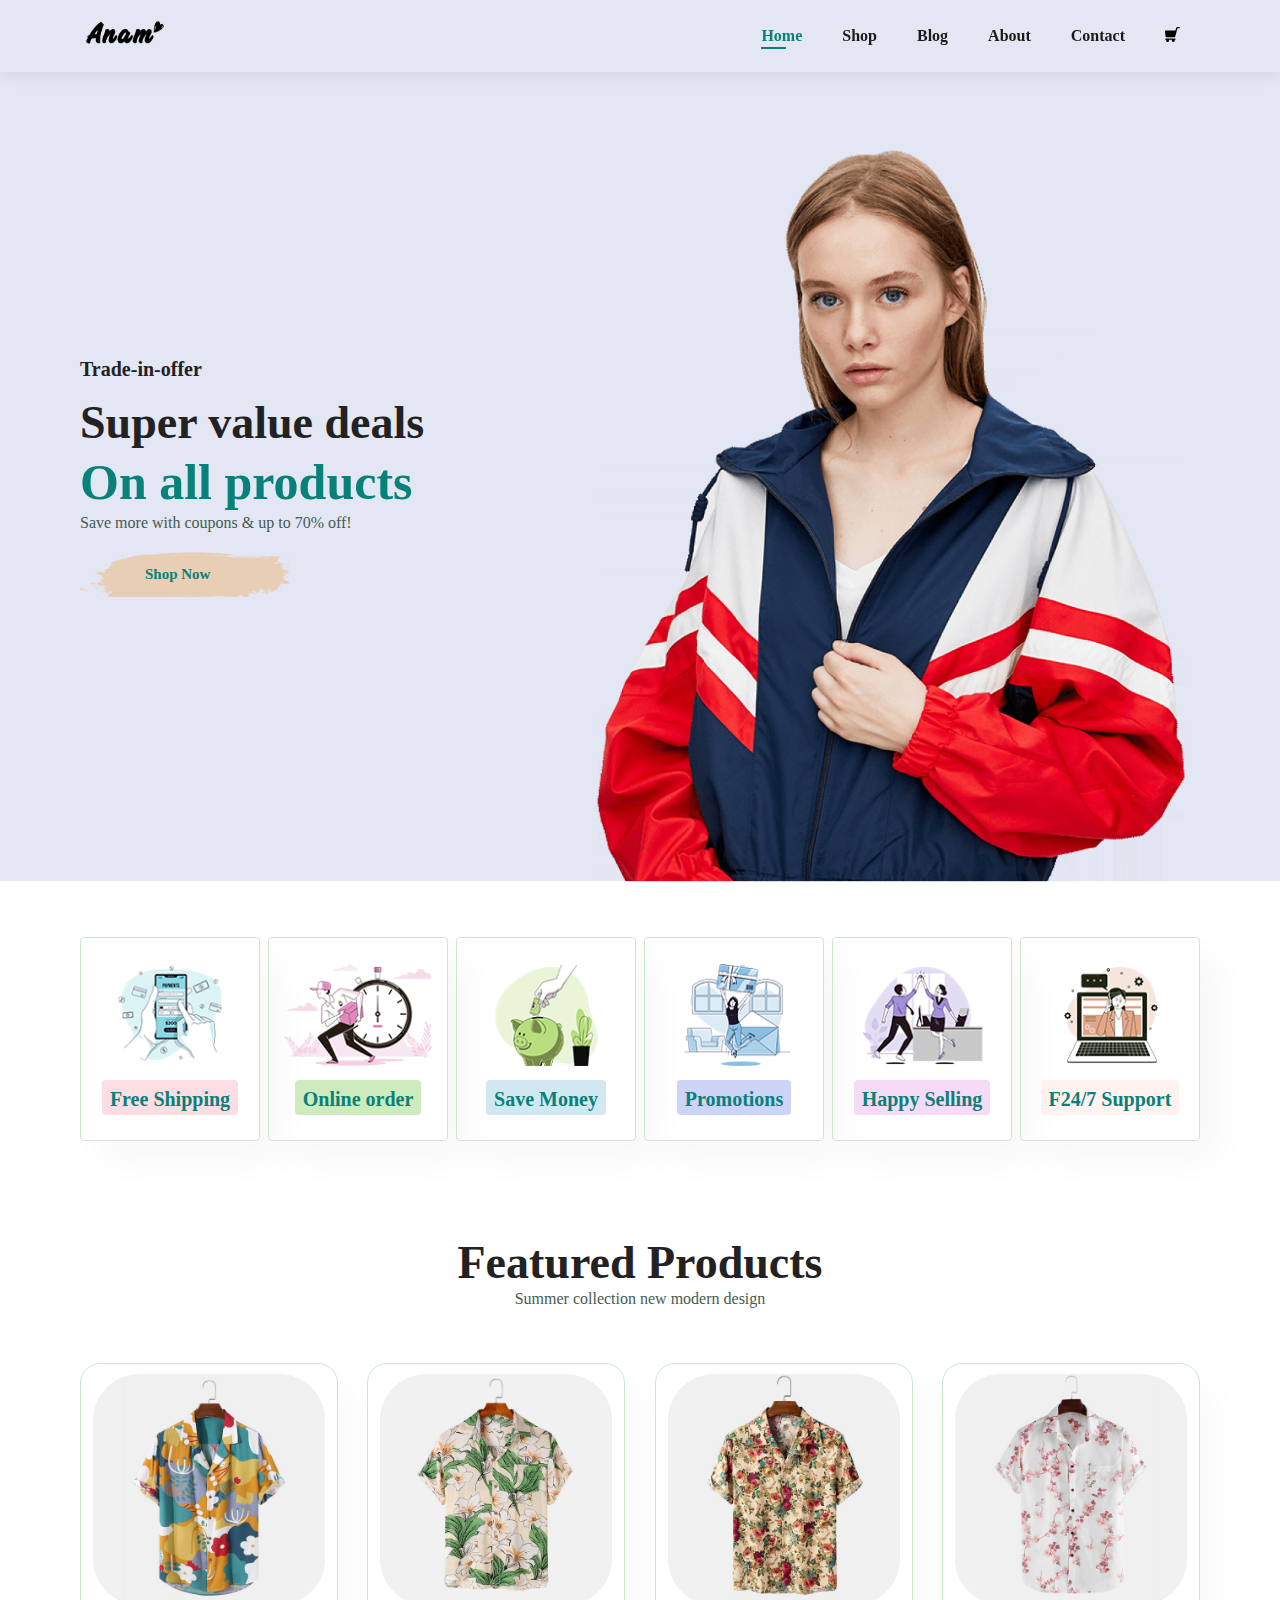
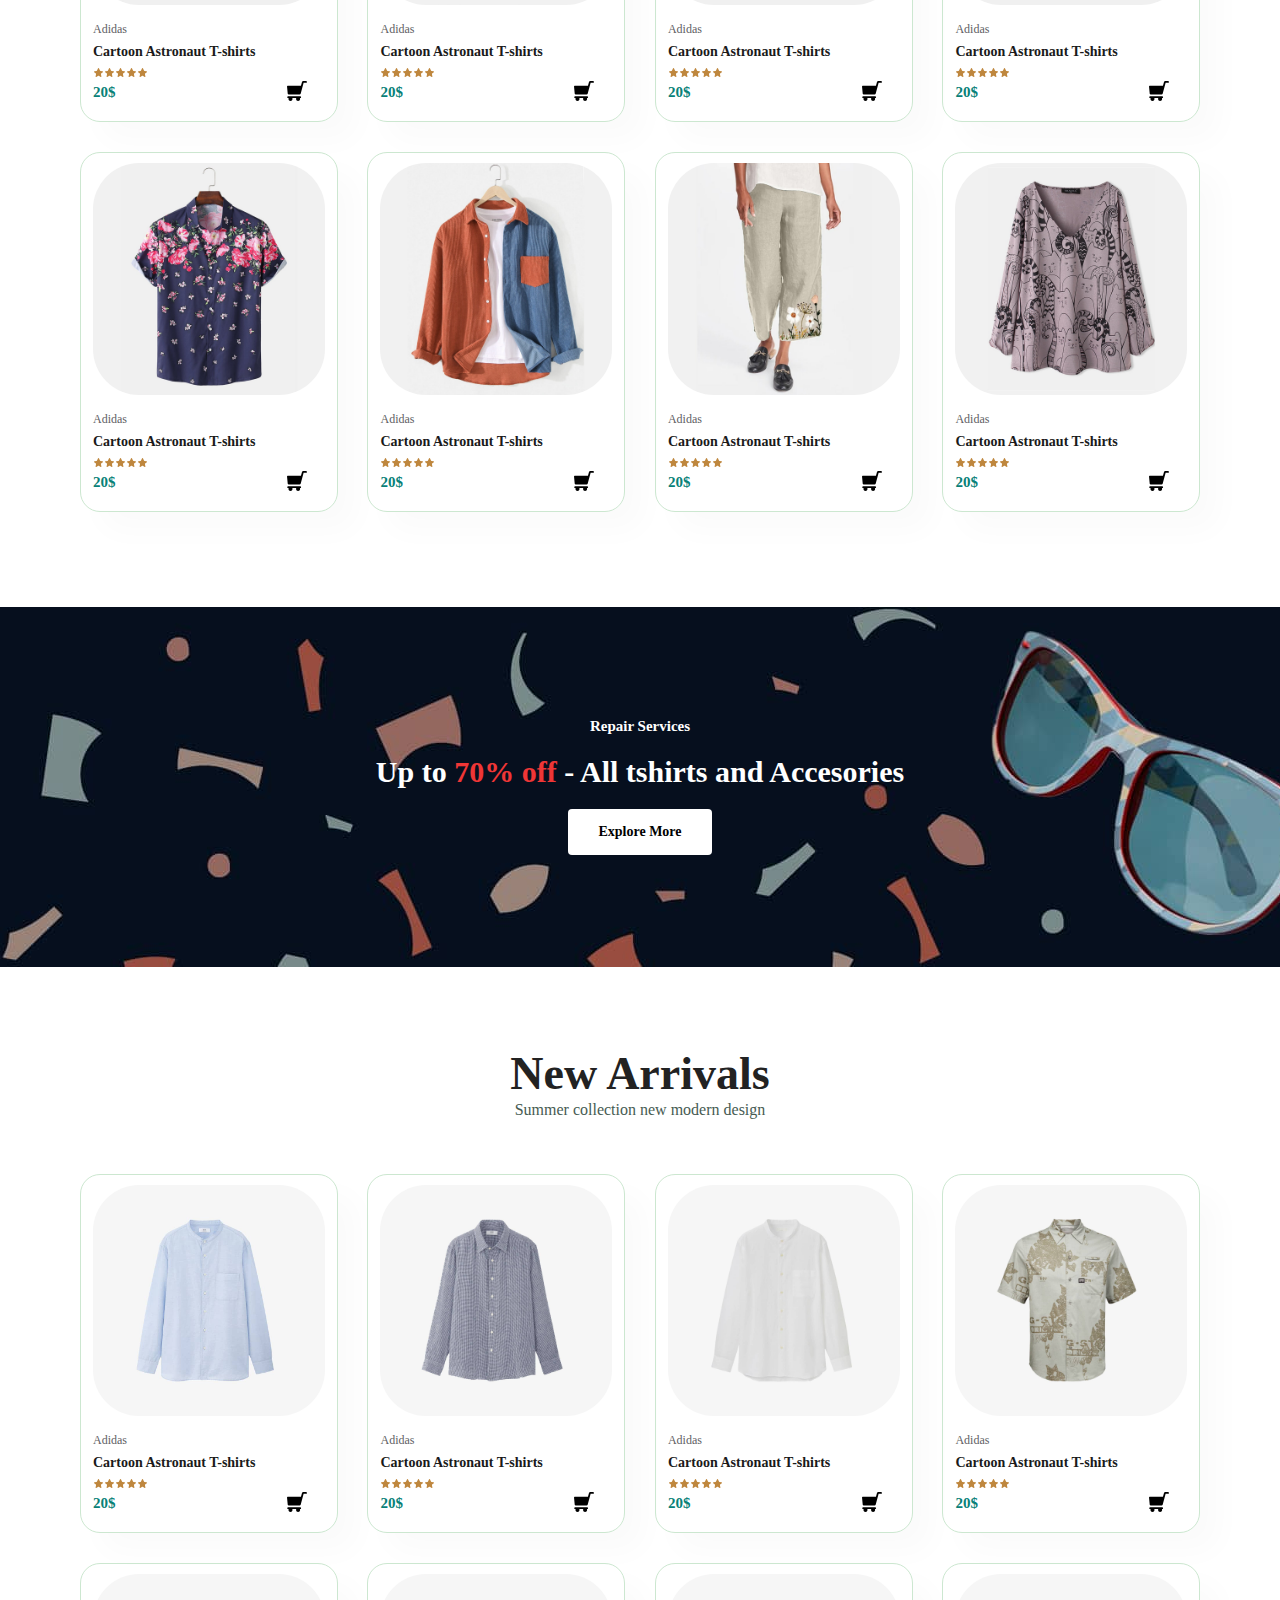
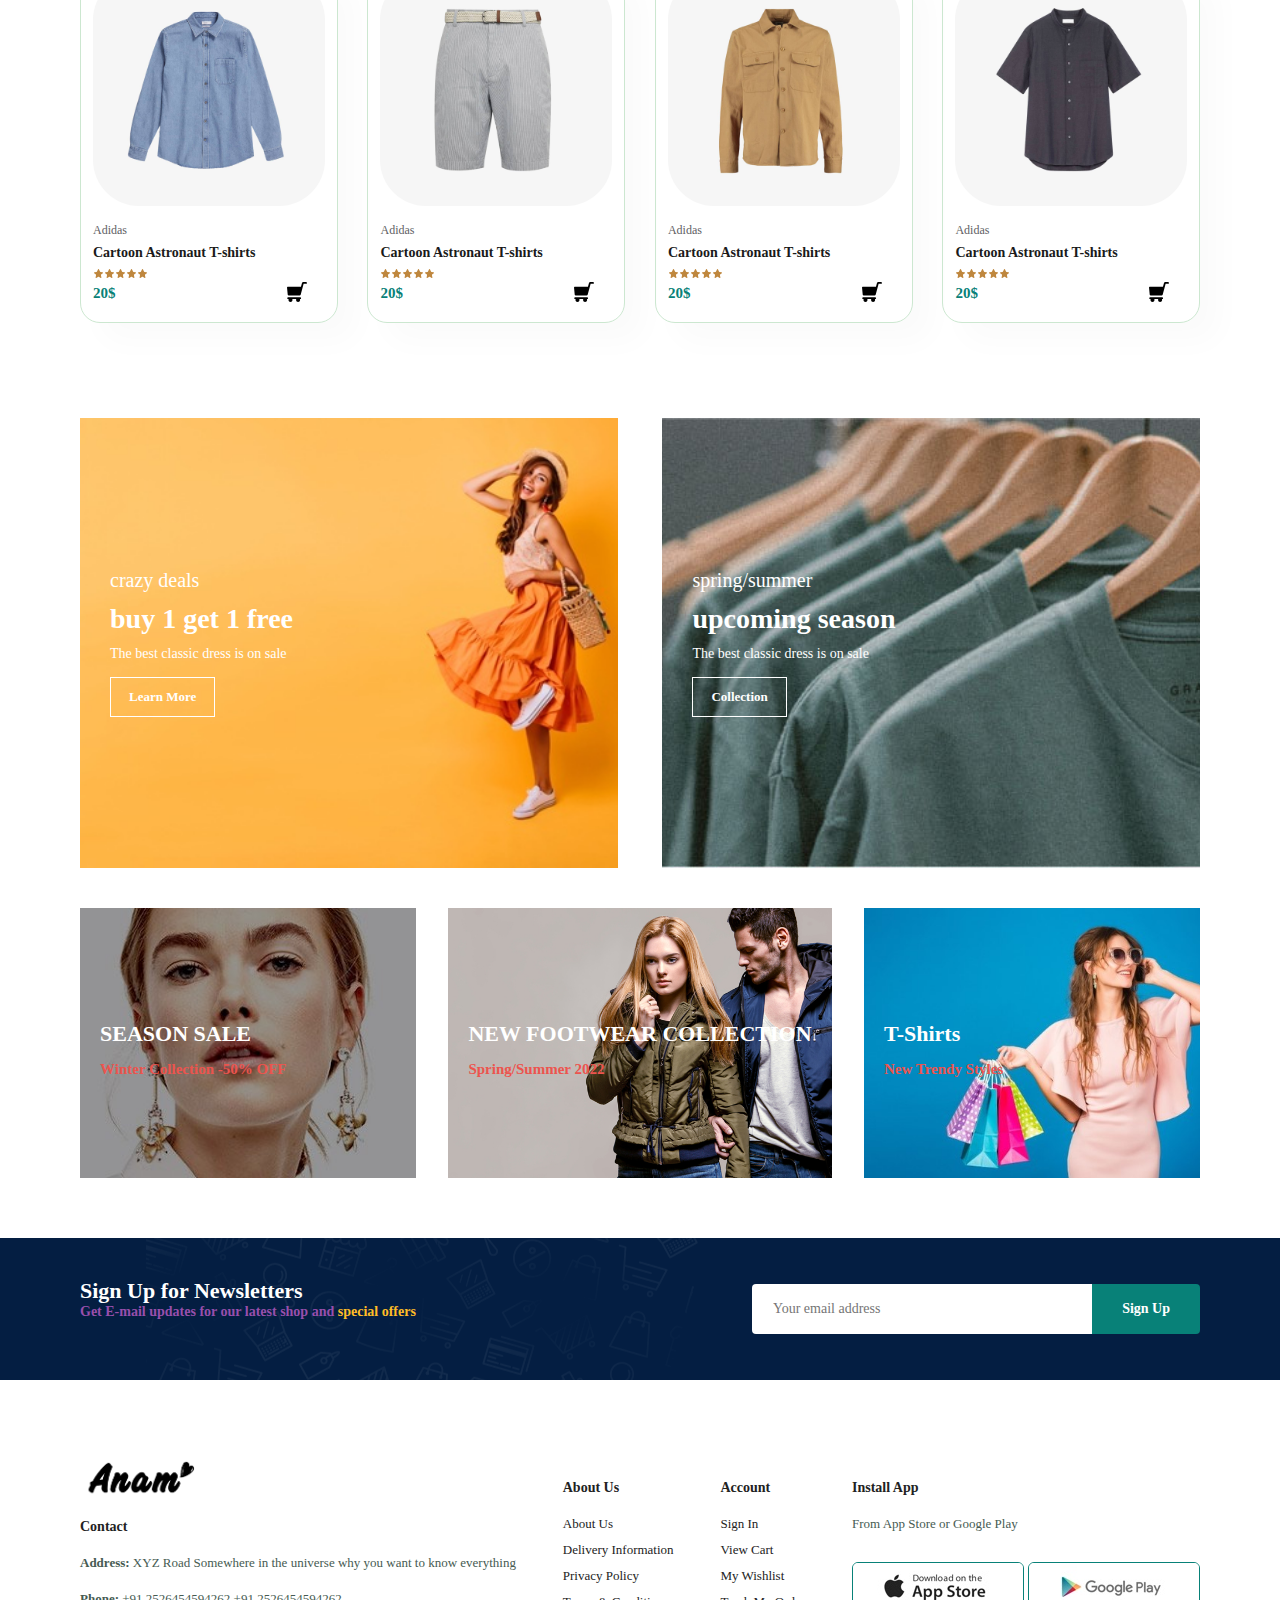
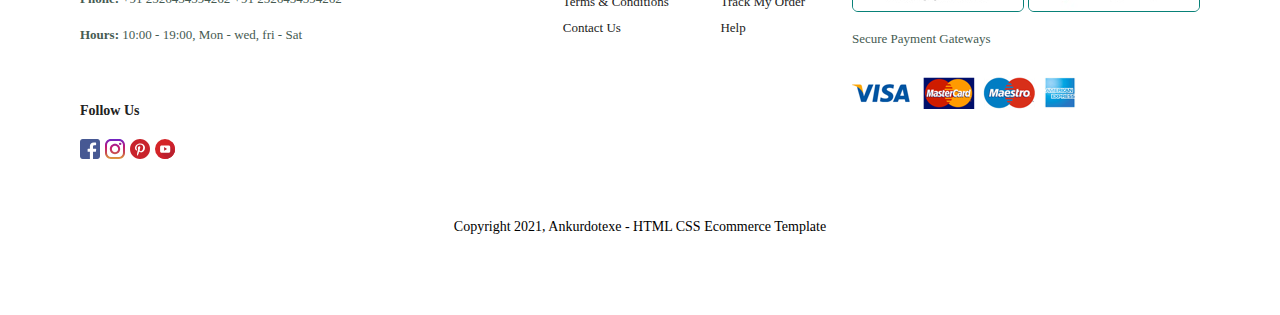
<file: index.html>
<!DOCTYPE html>
<html lang="en">
<head>
    <meta charset="UTF-8">
    <meta http-equiv="X-UA-Compatible" content="IE=edge">
    <meta name="viewport" content="width=device-width, initial-scale=1.0">
    <link rel="stylesheet" href="style.css">
    <title>Anam Store</title>
</head>
<body>
    

    <section id="header">
        <a href="#"><img src="img/logo3.png" class="logo" alt=""></a>

        <div>
            <ul id="navbar">
                <li><a class="active" href="index.html">Home</a></li>
                <li><a href="shop.html">Shop</a></li>
                <li><a href="blog.html">Blog</a></li>
                <li><a href="about.html">About</a></li>
                <li><a href="contact.html">Contact</a></li>
                <li id="lg-bag"><a href="cart.html"><img class="svgcartnavbar" src="svg/shopping-cart-svgrepo-com.svg" alt="Cart"></a></li>
                <a href="#"><img id="svgclose" src="svg/close.svg" alt="Close"></a>
            </ul>
        </div>
        <div id="mobile">
            <a href="cart.html" class="mobileicon"><img class="svgcartnavbar" src="svg/shopping-cart-svgrepo-com.svg" alt="Cart"></a> 
            <img id="bar" class="mobileicon svghamburger" src="svg/hamburger-menu-svgrepo-com.svg" alt="">
        </div>
    </section>
   
    <section id="hero">
        <h4>Trade-in-offer</h4>
        <h2>Super value deals</h2>
        <h1>On all products</h1>
        <p>Save more with coupons & up to 70% off!</p>
        <button>Shop Now</button>
    </section>

    <section id="feature" class="section-p1">
        <div class="fe-box">
            <img src="img/features/f1.png" alt="">
            <h6>Free Shipping</h6>
        </div>
        <div class="fe-box">
            <img src="img/features/f2.png" alt="">
            <h6>Online order</h6>
        </div>
        <div class="fe-box">
            <img src="img/features/f3.png" alt="">
            <h6>Save Money</h6>
        </div>
        <div class="fe-box">
            <img src="img/features/f4.png" alt="">
            <h6>Promotions</h6>
        </div>
        <div class="fe-box">
            <img src="img/features/f5.png" alt="">
            <h6>Happy Selling</h6>
        </div>
        <div class="fe-box">
            <img src="img/features/f6.png" alt="">
            <h6>F24/7 Support</h6>
        </div>
    </section>

    <section id="product1" class="section-p1">
        <h2>Featured Products</h2>
        <p>Summer collection new modern design</p>
        <div class="pro-container">
            <div class="pro">
                <img class="p-image" src="img/products/f1.jpg" alt="">
                <div class="des">
                    <span>Adidas</span>
                    <h5>Cartoon Astronaut T-shirts</h5>
                    <div class="star">
                        <!-- <img src="svg/bookmark-favorite-rating-star-svgrepo-com.svg" alt=""> -->
                        <img src="svg/bookmark-favorite-rating-star-svgrepo-com.svg" alt="">
                        <img src="svg/bookmark-favorite-rating-star-svgrepo-com.svg" alt="">
                        <img src="svg/bookmark-favorite-rating-star-svgrepo-com.svg" alt="">
                        <img src="svg/bookmark-favorite-rating-star-svgrepo-com.svg" alt="">
                        <img src="svg/bookmark-favorite-rating-star-svgrepo-com.svg" alt="">
                    </div>
                    <h4>20$</h4>
                </div>
                <a href="#">
                    <!-- <img class="cart" src="svg/shopping-cart-svgrepo-com.svg" alt="Cart"> -->
                    <img class="cart" src="svg/shopping-cart-svgrepo-com.svg" alt="Cart">
                </a>
            </div>
            <div class="pro">
                <img class="p-image" src="img/products/f2.jpg" alt="">
                <div class="des">
                    <span>Adidas</span>
                    <h5>Cartoon Astronaut T-shirts</h5>
                    <div class="star">
                        <img src="svg/bookmark-favorite-rating-star-svgrepo-com.svg" alt="">
                        <img src="svg/bookmark-favorite-rating-star-svgrepo-com.svg" alt="">
                        <img src="svg/bookmark-favorite-rating-star-svgrepo-com.svg" alt="">
                        <img src="svg/bookmark-favorite-rating-star-svgrepo-com.svg" alt="">
                        <img src="svg/bookmark-favorite-rating-star-svgrepo-com.svg" alt="">
                    </div>
                    <h4>20$</h4>
                </div>
                <a href="#"><img class="cart" src="svg/shopping-cart-svgrepo-com.svg" alt="Cart"></a>
            </div>
            <div class="pro">
                <img class="p-image" src="img/products/f3.jpg" alt="">
                <div class="des">
                    <span>Adidas</span>
                    <h5>Cartoon Astronaut T-shirts</h5>
                    <div class="star">
                        <img src="svg/bookmark-favorite-rating-star-svgrepo-com.svg" alt="">
                        <img src="svg/bookmark-favorite-rating-star-svgrepo-com.svg" alt="">
                        <img src="svg/bookmark-favorite-rating-star-svgrepo-com.svg" alt="">
                        <img src="svg/bookmark-favorite-rating-star-svgrepo-com.svg" alt="">
                        <img src="svg/bookmark-favorite-rating-star-svgrepo-com.svg" alt="">
                    </div>
                    <h4>20$</h4>
                </div>
                <a href="#"><img class="cart" src="svg/shopping-cart-svgrepo-com.svg" alt="Cart"></a>
            </div>
            <div class="pro">
                <img class="p-image" src="img/products/f4.jpg" alt="">
                <div class="des">
                    <span>Adidas</span>
                    <h5>Cartoon Astronaut T-shirts</h5>
                    <div class="star">
                        <img src="svg/bookmark-favorite-rating-star-svgrepo-com.svg" alt="">
                        <img src="svg/bookmark-favorite-rating-star-svgrepo-com.svg" alt="">
                        <img src="svg/bookmark-favorite-rating-star-svgrepo-com.svg" alt="">
                        <img src="svg/bookmark-favorite-rating-star-svgrepo-com.svg" alt="">
                        <img src="svg/bookmark-favorite-rating-star-svgrepo-com.svg" alt="">
                    </div>
                    <h4>20$</h4>
                </div>
                <a href="#"><img class="cart" src="svg/shopping-cart-svgrepo-com.svg" alt="Cart"></a>
            </div>
            <div class="pro">
                <img class="p-image" src="img/products/f5.jpg" alt="">
                <div class="des">
                    <span>Adidas</span>
                    <h5>Cartoon Astronaut T-shirts</h5>
                    <div class="star">
                        <img src="svg/bookmark-favorite-rating-star-svgrepo-com.svg" alt="">
                        <img src="svg/bookmark-favorite-rating-star-svgrepo-com.svg" alt="">
                        <img src="svg/bookmark-favorite-rating-star-svgrepo-com.svg" alt="">
                        <img src="svg/bookmark-favorite-rating-star-svgrepo-com.svg" alt="">
                        <img src="svg/bookmark-favorite-rating-star-svgrepo-com.svg" alt="">
                    </div>
                    <h4>20$</h4>
                </div>
                <a href="#"><img class="cart" src="svg/shopping-cart-svgrepo-com.svg" alt="Cart"></a>
            </div>
            <div class="pro">
                <img class="p-image" src="img/products/f6.jpg" alt="">
                <div class="des">
                    <span>Adidas</span>
                    <h5>Cartoon Astronaut T-shirts</h5>
                    <div class="star">
                        <img src="svg/bookmark-favorite-rating-star-svgrepo-com.svg" alt="">
                        <img src="svg/bookmark-favorite-rating-star-svgrepo-com.svg" alt="">
                        <img src="svg/bookmark-favorite-rating-star-svgrepo-com.svg" alt="">
                        <img src="svg/bookmark-favorite-rating-star-svgrepo-com.svg" alt="">
                        <img src="svg/bookmark-favorite-rating-star-svgrepo-com.svg" alt="">
                    </div>
                    <h4>20$</h4>
                </div>
                <a href="#"><img class="cart" src="svg/shopping-cart-svgrepo-com.svg" alt="Cart"></a>
            </div>
            <div class="pro">
                <img class="p-image" src="img/products/f7.jpg" alt="">
                <div class="des">
                    <span>Adidas</span>
                    <h5>Cartoon Astronaut T-shirts</h5>
                    <div class="star">
                        <img src="svg/bookmark-favorite-rating-star-svgrepo-com.svg" alt="">
                        <img src="svg/bookmark-favorite-rating-star-svgrepo-com.svg" alt="">
                        <img src="svg/bookmark-favorite-rating-star-svgrepo-com.svg" alt="">
                        <img src="svg/bookmark-favorite-rating-star-svgrepo-com.svg" alt="">
                        <img src="svg/bookmark-favorite-rating-star-svgrepo-com.svg" alt="">
                    </div>
                    <h4>20$</h4>
                </div>
                <a href="#"><img class="cart" src="svg/shopping-cart-svgrepo-com.svg" alt="Cart"></a>
            </div>
            <div class="pro">
                <img class="p-image" src="img/products/f8.jpg" alt="">
                <div class="des">
                    <span>Adidas</span>
                    <h5>Cartoon Astronaut T-shirts</h5>
                    <div class="star">
                        <img src="svg/bookmark-favorite-rating-star-svgrepo-com.svg" alt="">
                        <img src="svg/bookmark-favorite-rating-star-svgrepo-com.svg" alt="">
                        <img src="svg/bookmark-favorite-rating-star-svgrepo-com.svg" alt="">
                        <img src="svg/bookmark-favorite-rating-star-svgrepo-com.svg" alt="">
                        <img src="svg/bookmark-favorite-rating-star-svgrepo-com.svg" alt="">
                    </div>
                    <h4>20$</h4>
                </div>
                <a href="#"><img class="cart" src="svg/shopping-cart-svgrepo-com.svg" alt="Cart"></a>
            </div>
        </div>
        

    </section>

    <section id="banner" class="section-m1">
        <h4>Repair Services</h4>
        <h2>Up to <span>70% off</span> - All tshirts and Accesories</h2>
        <button class="normal">Explore More</button>
    </section>

    <section id="product1" class="section-p1">
        <h2>New Arrivals </h2>
        <p>Summer collection new modern design</p>
        <div class="pro-container">
            <div class="pro">
                <img class="p-image" src="img/products/n1.jpg" alt="">
                <div class="des">
                    <span>Adidas</span>
                    <h5>Cartoon Astronaut T-shirts</h5>
                    <div class="star">
                        <img src="svg/bookmark-favorite-rating-star-svgrepo-com.svg" alt="">
                        <img src="svg/bookmark-favorite-rating-star-svgrepo-com.svg" alt="">
                        <img src="svg/bookmark-favorite-rating-star-svgrepo-com.svg" alt="">
                        <img src="svg/bookmark-favorite-rating-star-svgrepo-com.svg" alt="">
                        <img src="svg/bookmark-favorite-rating-star-svgrepo-com.svg" alt="">
                    </div>
                    <h4>20$</h4>
                </div>
                <a href="#"><img class="cart" src="svg/shopping-cart-svgrepo-com.svg" alt="Cart"></a>
            </div>
            <div class="pro">
                <img class="p-image" src="img/products/n2.jpg" alt="">
                <div class="des">
                    <span>Adidas</span>
                    <h5>Cartoon Astronaut T-shirts</h5>
                    <div class="star">
                        <img src="svg/bookmark-favorite-rating-star-svgrepo-com.svg" alt="">
                        <img src="svg/bookmark-favorite-rating-star-svgrepo-com.svg" alt="">
                        <img src="svg/bookmark-favorite-rating-star-svgrepo-com.svg" alt="">
                        <img src="svg/bookmark-favorite-rating-star-svgrepo-com.svg" alt="">
                        <img src="svg/bookmark-favorite-rating-star-svgrepo-com.svg" alt="">
                    </div>
                    <h4>20$</h4>
                </div>
                <a href="#"><img class="cart" src="svg/shopping-cart-svgrepo-com.svg" alt="Cart"></a>
            </div>
            <div class="pro">
                <img class="p-image" src="img/products/n3.jpg" alt="">
                <div class="des">
                    <span>Adidas</span>
                    <h5>Cartoon Astronaut T-shirts</h5>
                    <div class="star">
                        <img src="svg/bookmark-favorite-rating-star-svgrepo-com.svg" alt="">
                        <img src="svg/bookmark-favorite-rating-star-svgrepo-com.svg" alt="">
                        <img src="svg/bookmark-favorite-rating-star-svgrepo-com.svg" alt="">
                        <img src="svg/bookmark-favorite-rating-star-svgrepo-com.svg" alt="">
                        <img src="svg/bookmark-favorite-rating-star-svgrepo-com.svg" alt="">
                    </div>
                    <h4>20$</h4>
                </div>
                <a href="#"><img class="cart" src="svg/shopping-cart-svgrepo-com.svg" alt="Cart"></a>
            </div>
            <div class="pro">
                <img class="p-image" src="img/products/n4.jpg" alt="">
                <div class="des">
                    <span>Adidas</span>
                    <h5>Cartoon Astronaut T-shirts</h5>
                    <div class="star">
                        <img src="svg/bookmark-favorite-rating-star-svgrepo-com.svg" alt="">
                        <img src="svg/bookmark-favorite-rating-star-svgrepo-com.svg" alt="">
                        <img src="svg/bookmark-favorite-rating-star-svgrepo-com.svg" alt="">
                        <img src="svg/bookmark-favorite-rating-star-svgrepo-com.svg" alt="">
                        <img src="svg/bookmark-favorite-rating-star-svgrepo-com.svg" alt="">
                    </div>
                    <h4>20$</h4>
                </div>
                <a href="#"><img class="cart" src="svg/shopping-cart-svgrepo-com.svg" alt="Cart"></a>
            </div>
            <div class="pro">
                <img class="p-image" src="img/products/n5.jpg" alt="">
                <div class="des">
                    <span>Adidas</span>
                    <h5>Cartoon Astronaut T-shirts</h5>
                    <div class="star">
                        <img src="svg/bookmark-favorite-rating-star-svgrepo-com.svg" alt="">
                        <img src="svg/bookmark-favorite-rating-star-svgrepo-com.svg" alt="">
                        <img src="svg/bookmark-favorite-rating-star-svgrepo-com.svg" alt="">
                        <img src="svg/bookmark-favorite-rating-star-svgrepo-com.svg" alt="">
                        <img src="svg/bookmark-favorite-rating-star-svgrepo-com.svg" alt="">
                    </div>
                    <h4>20$</h4>
                </div>
                <a href="#"><img class="cart" src="svg/shopping-cart-svgrepo-com.svg" alt="Cart"></a>
            </div>
            <div class="pro">
                <img class="p-image" src="img/products/n6.jpg" alt="">
                <div class="des">
                    <span>Adidas</span>
                    <h5>Cartoon Astronaut T-shirts</h5>
                    <div class="star">
                        <img src="svg/bookmark-favorite-rating-star-svgrepo-com.svg" alt="">
                        <img src="svg/bookmark-favorite-rating-star-svgrepo-com.svg" alt="">
                        <img src="svg/bookmark-favorite-rating-star-svgrepo-com.svg" alt="">
                        <img src="svg/bookmark-favorite-rating-star-svgrepo-com.svg" alt="">
                        <img src="svg/bookmark-favorite-rating-star-svgrepo-com.svg" alt="">
                    </div>
                    <h4>20$</h4>
                </div>
                <a href="#"><img class="cart" src="svg/shopping-cart-svgrepo-com.svg" alt="Cart"></a>
            </div>
            <div class="pro">
                <img class="p-image" src="img/products/n7.jpg" alt="">
                <div class="des">
                    <span>Adidas</span>
                    <h5>Cartoon Astronaut T-shirts</h5>
                    <div class="star">
                        <img src="svg/bookmark-favorite-rating-star-svgrepo-com.svg" alt="">
                        <img src="svg/bookmark-favorite-rating-star-svgrepo-com.svg" alt="">
                        <img src="svg/bookmark-favorite-rating-star-svgrepo-com.svg" alt="">
                        <img src="svg/bookmark-favorite-rating-star-svgrepo-com.svg" alt="">
                        <img src="svg/bookmark-favorite-rating-star-svgrepo-com.svg" alt="">
                    </div>
                    <h4>20$</h4>
                </div>
                <a href="#"><img class="cart" src="svg/shopping-cart-svgrepo-com.svg" alt="Cart"></a>
            </div>
            <div class="pro">
                <img class="p-image" src="img/products/n8.jpg" alt="">
                <div class="des">
                    <span>Adidas</span>
                    <h5>Cartoon Astronaut T-shirts</h5>
                    <div class="star">
                        <img src="svg/bookmark-favorite-rating-star-svgrepo-com.svg" alt="">
                        <img src="svg/bookmark-favorite-rating-star-svgrepo-com.svg" alt="">
                        <img src="svg/bookmark-favorite-rating-star-svgrepo-com.svg" alt="">
                        <img src="svg/bookmark-favorite-rating-star-svgrepo-com.svg" alt="">
                        <img src="svg/bookmark-favorite-rating-star-svgrepo-com.svg" alt="">
                    </div>
                    <h4>20$</h4>
                </div>
                <a href="#"><img class="cart" src="svg/shopping-cart-svgrepo-com.svg" alt="Cart"></a>
            </div>
        </div>
        

    </section>

    <section id="sm-banner" class="section-p1">
        <div class="banner-box">
            <h4>crazy deals</h4>
            <h2>buy 1 get 1 free</h2>
            <span>The best classic dress is on sale</span>
            <button class="white">Learn More</button>
        </div>
        <div class="banner-box banner-box2">
            <h4>spring/summer</h4>
            <h2>upcoming season</h2>
            <span>The best classic dress is on sale</span>
            <button class="white">Collection</button>
        </div>
    </section>

    <section id="banner3">
        <div class="banner-box">
            <h2>SEASON SALE</h2>
            <h3>Winter Collection -50% OFF</h3>
        </div>
        <div class="banner-box banner-box2">
            <h2>NEW FOOTWEAR COLLECTION</h2>
            <h3>Spring/Summer 2022</h3>
        </div>
        <div class="banner-box banner-box3">
            <h2>T-Shirts</h2>
            <h3>New Trendy Styles</h3>
        </div>
    </section>

    <section id="newsletter" class="section-p1 section-m1">
        <div class="newstext">
            <h4>Sign Up for Newsletters</h4>
            <p>Get E-mail updates for our latest shop and <span>special offers</span></p>
        </div>
        <div class="form">
            <input type="text" placeholder="Your email address">
            <button class="normal">Sign Up</button>
        </div>
    </section>

    <footer class="section-p1">
        <div class="col">
            <img class="logo" src="img/logo3.png" alt="">
            <h4>Contact</h4>
            <p><strong>Address:</strong> XYZ Road Somewhere in the universe why you want to know everything</p>
            <p><strong>Phone:</strong> +91 2526454594262  +91 2526454594262 </p>
            <p><strong>Hours:</strong> 10:00 - 19:00, Mon - wed, fri - Sat</p>
            <div class="follow">
                <h4>Follow Us</h4>
            </div>
            <div id="social" class="icon">
                <img class="socials" src="svg/facebook.svg" alt="">
                <img class="socials" src="svg/instagram.svg" alt="">
                <img class="socials" src="svg/pinterest.svg" alt="">
                <img class="socials" src="svg/youtube.svg" alt="">
            </div>
        </div>
        <div class="col">
            <h4>About Us</h4>
            <a href="#">About Us</a>
            <a href="#">Delivery Information</a>
            <a href="#">Privacy Policy</a>
            <a href="#">Terms & Conditions</a>
            <a href="#">Contact Us</a>
        </div>
        <div class="col">
            <h4>Account</h4>
            <a href="#">Sign In</a>
            <a href="#">View Cart</a>
            <a href="#">My Wishlist</a>
            <a href="#">Track My Order</a>
            <a href="#">Help</a>
        </div>
        <div class="col install">
            <h4>Install App</h4>
            <p>From App Store or Google Play</p>
            <div id="store" class="row">
                <img src="img/pay/app.jpg" alt="">
                <img src="img/pay/play.jpg" alt="">
            </div>
            <p>Secure Payment Gateways</p>
            <img src="img/pay/pay.png" alt="">
        </div>
        <div class="copyright section-m1">
            <span>Copyright 2021, Ankurdotexe - HTML CSS Ecommerce Template</span>
        </div>
    </footer>
    

<script src="script.js"></script>
</body>
</html>
</file>
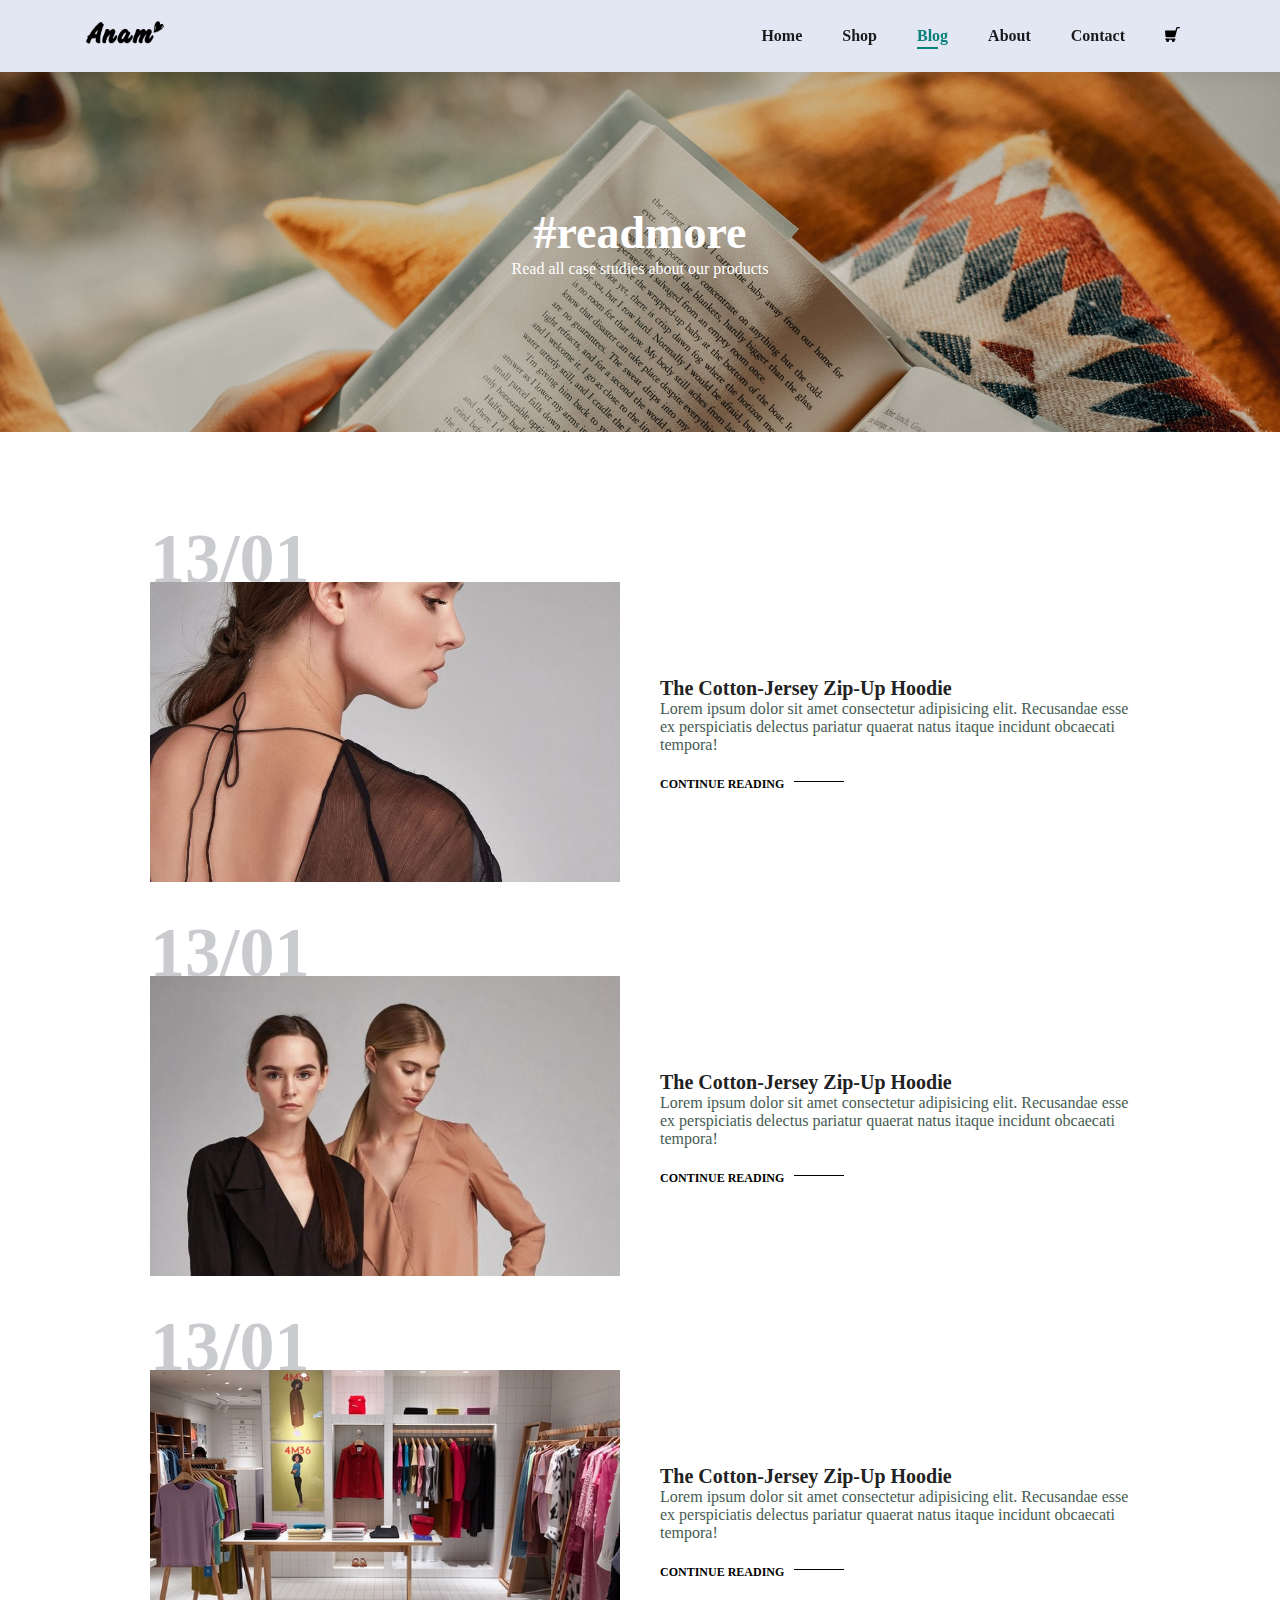
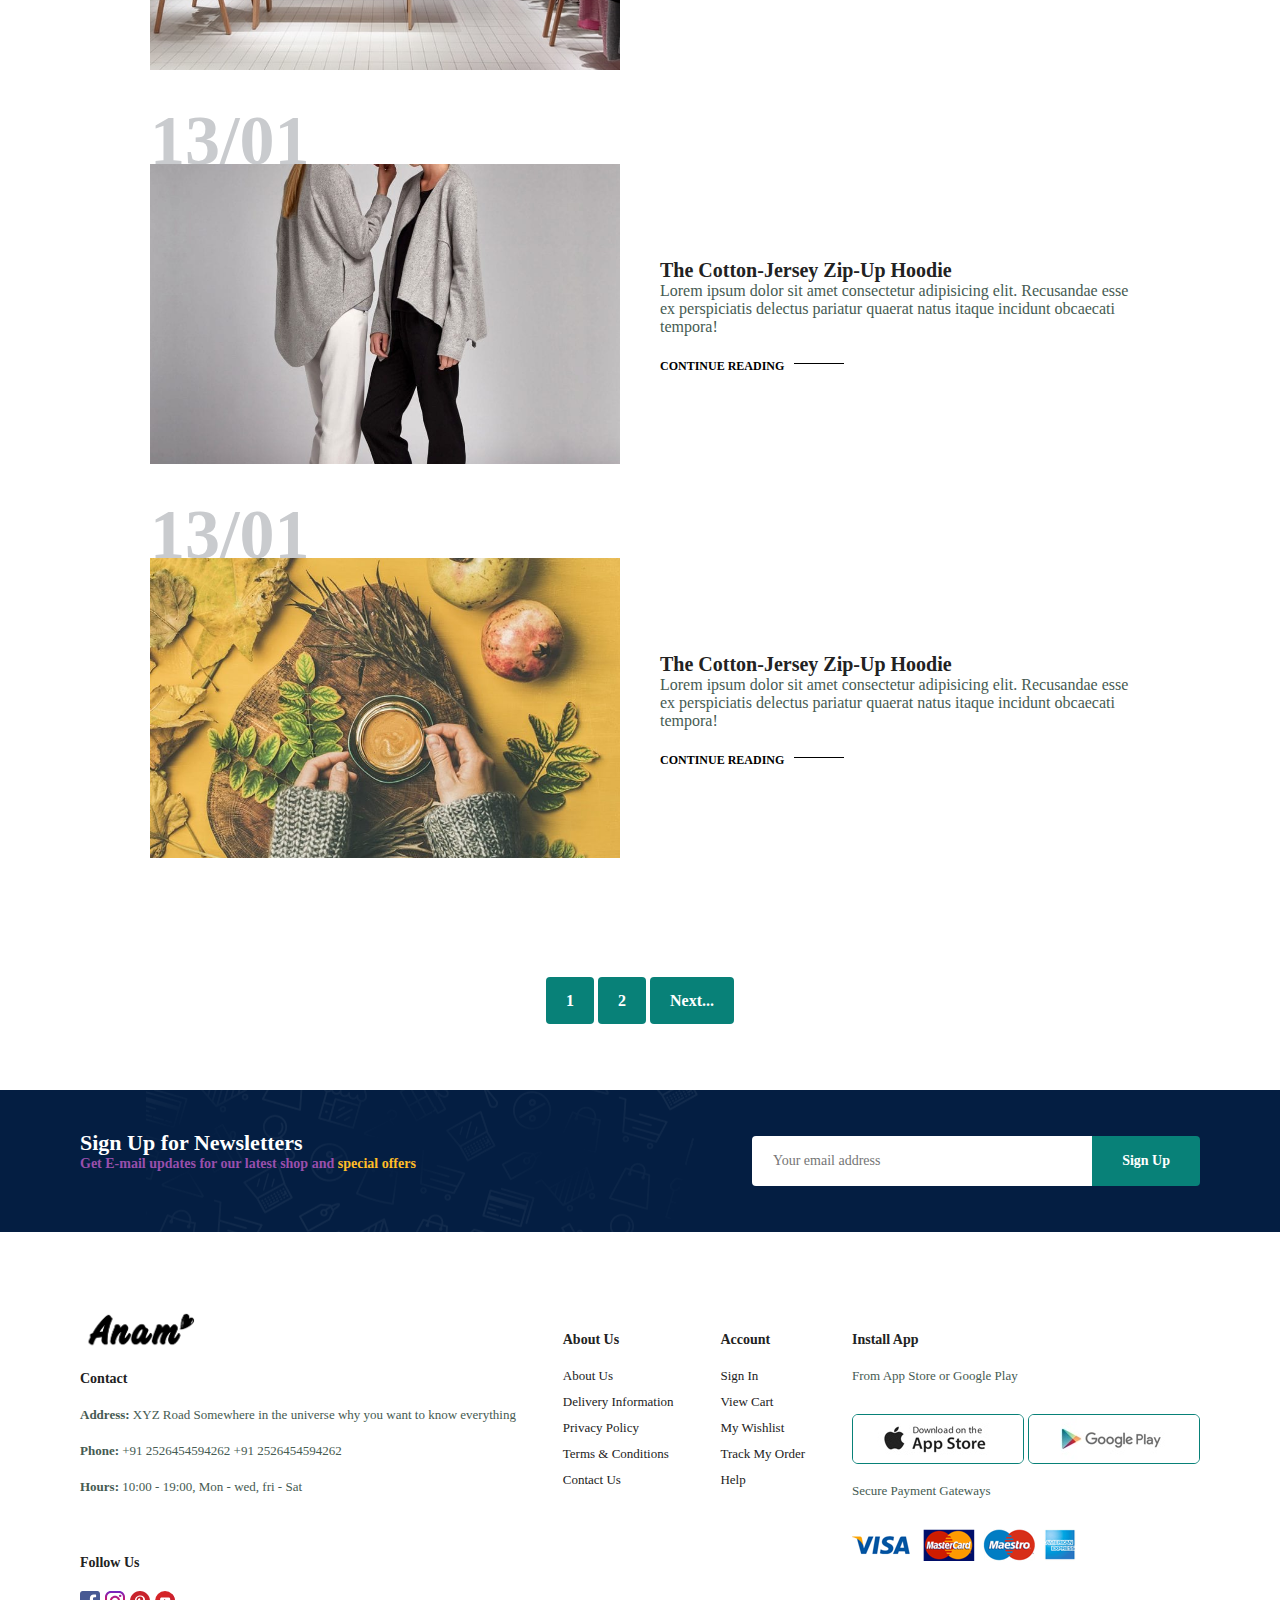
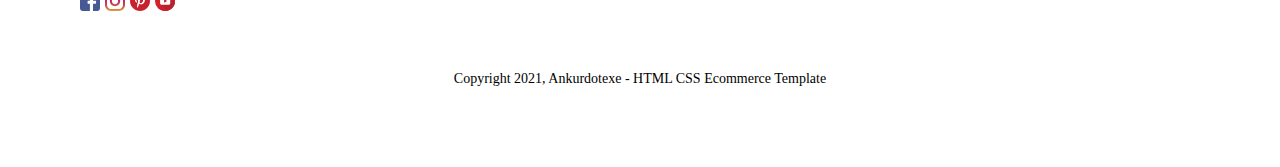
<file: blog.html>
<!DOCTYPE html>
<html lang="en">
<head>
    <meta charset="UTF-8">
    <meta http-equiv="X-UA-Compatible" content="IE=edge">
    <meta name="viewport" content="width=device-width, initial-scale=1.0">
    <link rel="stylesheet" href="style.css">
    <title>Anam Store</title>
</head>
<body>
    

    <section id="header">
        <a href="#"><img src="img/logo3.png" class="logo" alt=""></a>

        <div>
            <ul id="navbar">
                <li><a href="index.html">Home</a></li>
                <li><a href="shop.html">Shop</a></li>
                <li><a class="active"  href="blog.html">Blog</a></li>
                <li><a href="about.html">About</a></li>
                <li><a href="contact.html">Contact</a></li>
                <li id="lg-bag"><a href="cart.html"><img class="svgcartnavbar" src="svg/shopping-cart-svgrepo-com.svg" alt="Cart"></a></li>
                <a href="#"><img id="svgclose" src="svg/close.svg" alt="Close"></a>
            </ul>
        </div>
        <div id="mobile">
            <a href="cart.html" class="mobileicon"><img class="svgcartnavbar" src="svg/shopping-cart-svgrepo-com.svg" alt="Cart"></a> 
            <img id="bar" class="mobileicon svghamburger" src="svg/hamburger-menu-svgrepo-com.svg" alt="">
        </div>
    </section>
   
    <section id="page-header" class="blog-header">
        <h2>#readmore</h2>           
        <p>Read all case studies about our products</p>
    </section>

    <section id="blog">
        <div class="blog-box">
            <div class="blog-img">
                <img src="img/blog/b1.jpg" alt="">
            </div>
            <div class="blog-details">
                <h4>The Cotton-Jersey Zip-Up Hoodie</h4>
                <p>Lorem ipsum dolor sit amet consectetur adipisicing elit. Recusandae esse ex perspiciatis delectus pariatur quaerat natus itaque incidunt obcaecati tempora!</p>
                <a href="#">CONTINUE READING</a>
            </div>
            <h1>13/01</h1>
        </div>
        <div class="blog-box">
            <div class="blog-img">
                <img src="img/blog/b2.jpg" alt="">
            </div>
            <div class="blog-details">
                <h4>The Cotton-Jersey Zip-Up Hoodie</h4>
                <p>Lorem ipsum dolor sit amet consectetur adipisicing elit. Recusandae esse ex perspiciatis delectus pariatur quaerat natus itaque incidunt obcaecati tempora!</p>
                <a href="#">CONTINUE READING</a>
            </div>
            <h1>13/01</h1>
        </div>
        <div class="blog-box">
            <div class="blog-img">
                <img src="img/blog/b3.jpg" alt="">
            </div>
            <div class="blog-details">
                <h4>The Cotton-Jersey Zip-Up Hoodie</h4>
                <p>Lorem ipsum dolor sit amet consectetur adipisicing elit. Recusandae esse ex perspiciatis delectus pariatur quaerat natus itaque incidunt obcaecati tempora!</p>
                <a href="#">CONTINUE READING</a>
            </div>
            <h1>13/01</h1>
        </div>
        <div class="blog-box">
            <div class="blog-img">
                <img src="img/blog/b4.jpg" alt="">
            </div>
            <div class="blog-details">
                <h4>The Cotton-Jersey Zip-Up Hoodie</h4>
                <p>Lorem ipsum dolor sit amet consectetur adipisicing elit. Recusandae esse ex perspiciatis delectus pariatur quaerat natus itaque incidunt obcaecati tempora!</p>
                <a href="#">CONTINUE READING</a>
            </div>
            <h1>13/01</h1>
        </div>
        <div class="blog-box">
            <div class="blog-img">
                <img src="img/blog/b6.jpg" alt="">
            </div>
            <div class="blog-details">
                <h4>The Cotton-Jersey Zip-Up Hoodie</h4>
                <p>Lorem ipsum dolor sit amet consectetur adipisicing elit. Recusandae esse ex perspiciatis delectus pariatur quaerat natus itaque incidunt obcaecati tempora!</p>
                <a href="#">CONTINUE READING</a>
            </div>
            <h1>13/01</h1>
        </div>
    </section>


    <section id="pagination" class="section-p1">
        <a href="#">1</a>
        <a href="#">2</a>
        <a href="#">Next...</a>
    </section>

    <section id="newsletter" class="section-p1 section-m1">
        <div class="newstext">
            <h4>Sign Up for Newsletters</h4>
            <p>Get E-mail updates for our latest shop and <span>special offers</span></p>
        </div>
        <div class="form">
            <input type="text" placeholder="Your email address">
            <button class="normal">Sign Up</button>
        </div>
    </section>

    <footer class="section-p1">
        <div class="col">
            <img class="logo" src="img/logo3.png" alt="">
            <h4>Contact</h4>
            <p><strong>Address:</strong> XYZ Road Somewhere in the universe why you want to know everything</p>
            <p><strong>Phone:</strong> +91 2526454594262  +91 2526454594262 </p>
            <p><strong>Hours:</strong> 10:00 - 19:00, Mon - wed, fri - Sat</p>
            <div class="follow">
                <h4>Follow Us</h4>
            </div>
            <div id="social" class="icon">
                <img class="socials" src="svg/facebook.svg" alt="">
                <img class="socials" src="svg/instagram.svg" alt="">
                <img class="socials" src="svg/pinterest.svg" alt="">
                <img class="socials" src="svg/youtube.svg" alt="">
            </div>
        </div>
        <div class="col">
            <h4>About Us</h4>
            <a href="#">About Us</a>
            <a href="#">Delivery Information</a>
            <a href="#">Privacy Policy</a>
            <a href="#">Terms & Conditions</a>
            <a href="#">Contact Us</a>
        </div>
        <div class="col">
            <h4>Account</h4>
            <a href="#">Sign In</a>
            <a href="#">View Cart</a>
            <a href="#">My Wishlist</a>
            <a href="#">Track My Order</a>
            <a href="#">Help</a>
        </div>
        <div class="col install">
            <h4>Install App</h4>
            <p>From App Store or Google Play</p>
            <div id="store" class="row">
                <img src="img/pay/app.jpg" alt="">
                <img src="img/pay/play.jpg" alt="">
            </div>
            <p>Secure Payment Gateways</p>
            <img src="img/pay/pay.png" alt="">
        </div>
        <div class="copyright section-m1">
            <span>Copyright 2021, Ankurdotexe - HTML CSS Ecommerce Template</span>
        </div>
    </footer>
    

<script src="script.js"></script>
</body>
</html>
</file>
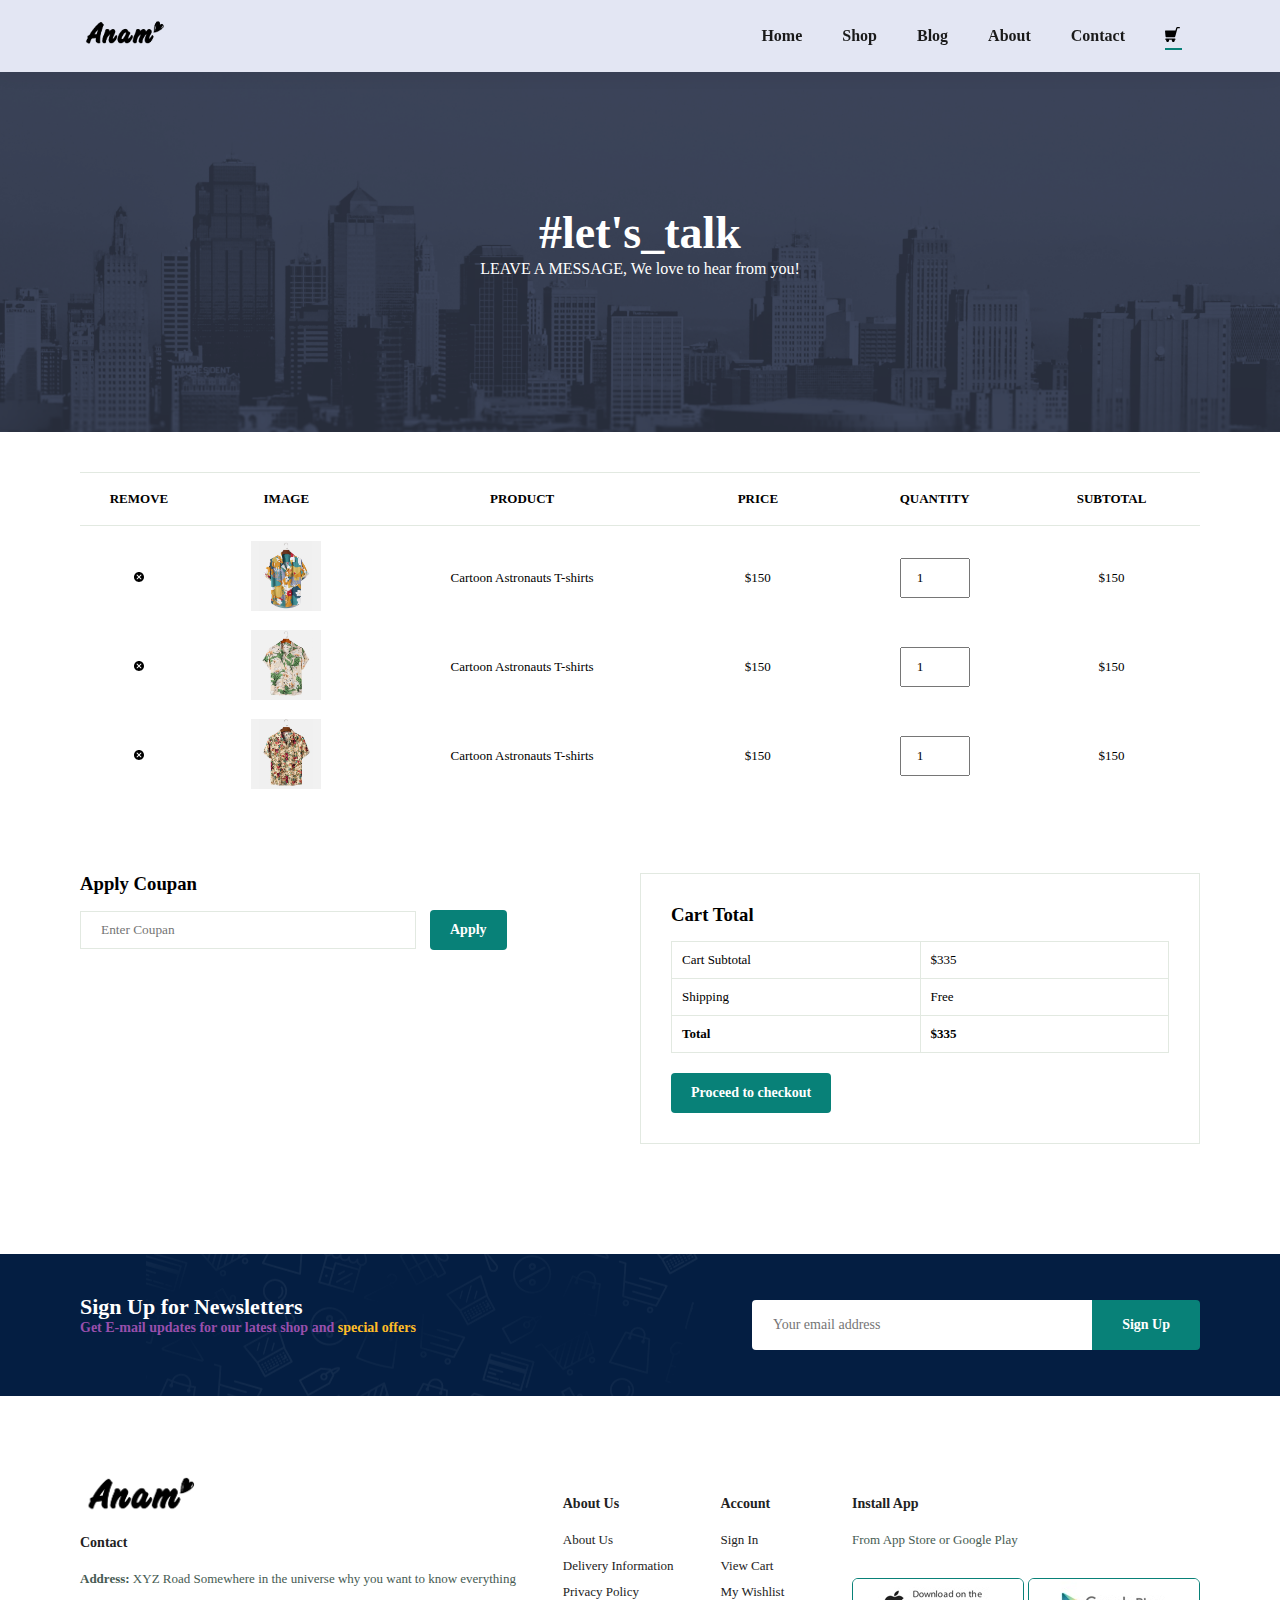
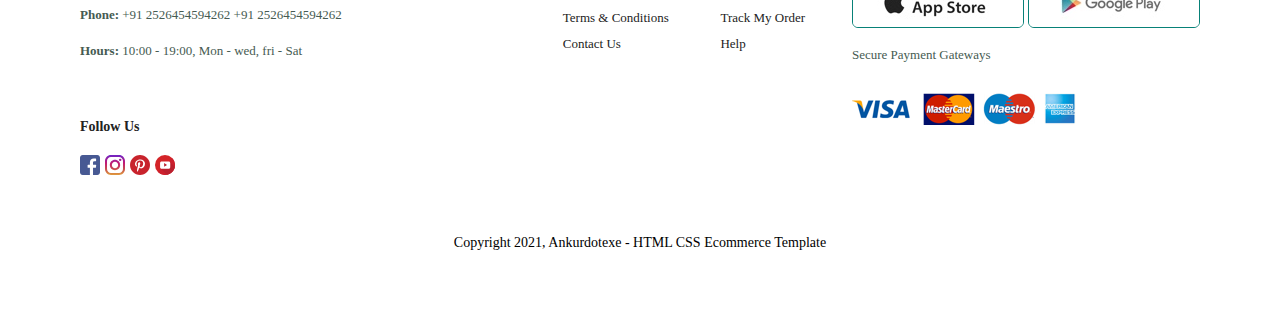
<file: cart.html>
<!DOCTYPE html>
<html lang="en">

<head>
    <meta charset="UTF-8">
    <meta http-equiv="X-UA-Compatible" content="IE=edge">
    <meta name="viewport" content="width=device-width, initial-scale=1.0">
    <link rel="stylesheet" href="style.css">
    <title>Anam Store</title>
</head>

<body>


    <section id="header">
        <a href="#"><img src="img/logo3.png" class="logo" alt=""></a>

        <div>
            <ul id="navbar">
                <li><a href="index.html">Home</a></li>
                <li><a href="shop.html">Shop</a></li>
                <li><a href="blog.html">Blog</a></li>
                <li><a href="about.html">About</a></li>
                <li><a href="contact.html">Contact</a></li>
                <li id="lg-bag"><a class="active" href="cart.html"><img class="svgcartnavbar"
                            src="svg/shopping-cart-svgrepo-com.svg" alt="Cart"></a></li>
                <a href="#"><img id="svgclose" src="svg/close.svg" alt="Close"></a>
            </ul>
        </div>
        <div id="mobile">
            <a href="cart.html" class="mobileicon"><img class="svgcartnavbar" src="svg/shopping-cart-svgrepo-com.svg"
                    alt="Cart"></a>
            <img id="bar" class="mobileicon svghamburger" src="svg/hamburger-menu-svgrepo-com.svg" alt="">
        </div>
    </section>

    <section id="page-header" class="about-header">
        <h2>#let's_talk</h2>
        <p>LEAVE A MESSAGE, We love to hear from you!</p>
    </section>

    <section id="cart" class="section-p1">
        <table width="100%">
            <thead>
                <tr>
                    <td>Remove</td>
                    <td>Image</td>
                    <td>Product</td>
                    <td>Price</td>
                    <td>Quantity</td>
                    <td>Subtotal</td>
                </tr>
            </thead>
            <tbody>
                <tr>
                    <td><a href="#"><img src="svg/clsoecart.svg" width="10px" alt=""></a></td>
                    <td><img class="pro1" src="img/products/f1.jpg" alt=""></td>
                    <td>Cartoon Astronauts T-shirts</td>
                    <td>$150</td>
                    <td><input type="number" value="1"></td>
                    <td>$150</td>
                </tr>
                <tr>
                    <td><a href="#"><img src="svg/clsoecart.svg" width="10px" alt=""></a></td>
                    <td><img class="pro1" src="img/products/f2.jpg" alt=""></td>
                    <td>Cartoon Astronauts T-shirts</td>
                    <td>$150</td>
                    <td><input type="number" value="1"></td>
                    <td>$150</td>
                </tr>
                <tr>
                    <td><a href="#"><img src="svg/clsoecart.svg" width="10px" alt=""></a></td>
                    <td><img class="pro1" src="img/products/f3.jpg" alt=""></td>
                    <td>Cartoon Astronauts T-shirts</td>
                    <td>$150</td>
                    <td><input type="number" value="1"></td>
                    <td>$150</td>
                </tr>
            </tbody>
        </table>

    </section>

    <section id="cart-add" class="section-p1"> 
        <div id="coupan">
            <h3>Apply Coupan</h3>
            <div>
                <input type="text" placeholder="Enter Coupan">
                <button class="normal">Apply</button>
            </div>
        </div>

        <div id="subtotal">
            <h3>Cart Total</h3>
            <table>
                <tr>
                    <td>Cart Subtotal</td>
                    <td>$335</td>
                </tr>
                <tr>
                    <td>Shipping</td>
                    <td>Free</td>
                </tr>
                <tr>
                    <td><Strong>Total</Strong></td>
                    <td><Strong>$335</Strong></td>
                </tr>
            </table>
            <button class="normal">Proceed to checkout</button>
        </div>
    </section>

    <section id="newsletter" class="section-p1 section-m1">
        <div class="newstext">
            <h4>Sign Up for Newsletters</h4>
            <p>Get E-mail updates for our latest shop and <span>special offers</span></p>
        </div>
        <div class="form">
            <input type="text" placeholder="Your email address">
            <button class="normal">Sign Up</button>
        </div>
    </section>

    <footer class="section-p1">
        <div class="col">
            <img class="logo" src="img/logo3.png" alt="">
            <h4>Contact</h4>
            <p><strong>Address:</strong> XYZ Road Somewhere in the universe why you want to know everything</p>
            <p><strong>Phone:</strong> +91 2526454594262 +91 2526454594262 </p>
            <p><strong>Hours:</strong> 10:00 - 19:00, Mon - wed, fri - Sat</p>
            <div class="follow">
                <h4>Follow Us</h4>
            </div>
            <div id="social" class="icon">
                <img class="socials" src="svg/facebook.svg" alt="">
                <img class="socials" src="svg/instagram.svg" alt="">
                <img class="socials" src="svg/pinterest.svg" alt="">
                <img class="socials" src="svg/youtube.svg" alt="">
            </div>
        </div>
        <div class="col">
            <h4>About Us</h4>
            <a href="#">About Us</a>
            <a href="#">Delivery Information</a>
            <a href="#">Privacy Policy</a>
            <a href="#">Terms & Conditions</a>
            <a href="#">Contact Us</a>
        </div>
        <div class="col">
            <h4>Account</h4>
            <a href="#">Sign In</a>
            <a href="#">View Cart</a>
            <a href="#">My Wishlist</a>
            <a href="#">Track My Order</a>
            <a href="#">Help</a>
        </div>
        <div class="col install">
            <h4>Install App</h4>
            <p>From App Store or Google Play</p>
            <div id="store" class="row">
                <img src="img/pay/app.jpg" alt="">
                <img src="img/pay/play.jpg" alt="">
            </div>
            <p>Secure Payment Gateways</p>
            <img src="img/pay/pay.png" alt="">
        </div>
        <div class="copyright section-m1">
            <span>Copyright 2021, Ankurdotexe - HTML CSS Ecommerce Template</span>
        </div>
    </footer>


    <script src="script.js"></script>
</body>

</html>
</file>
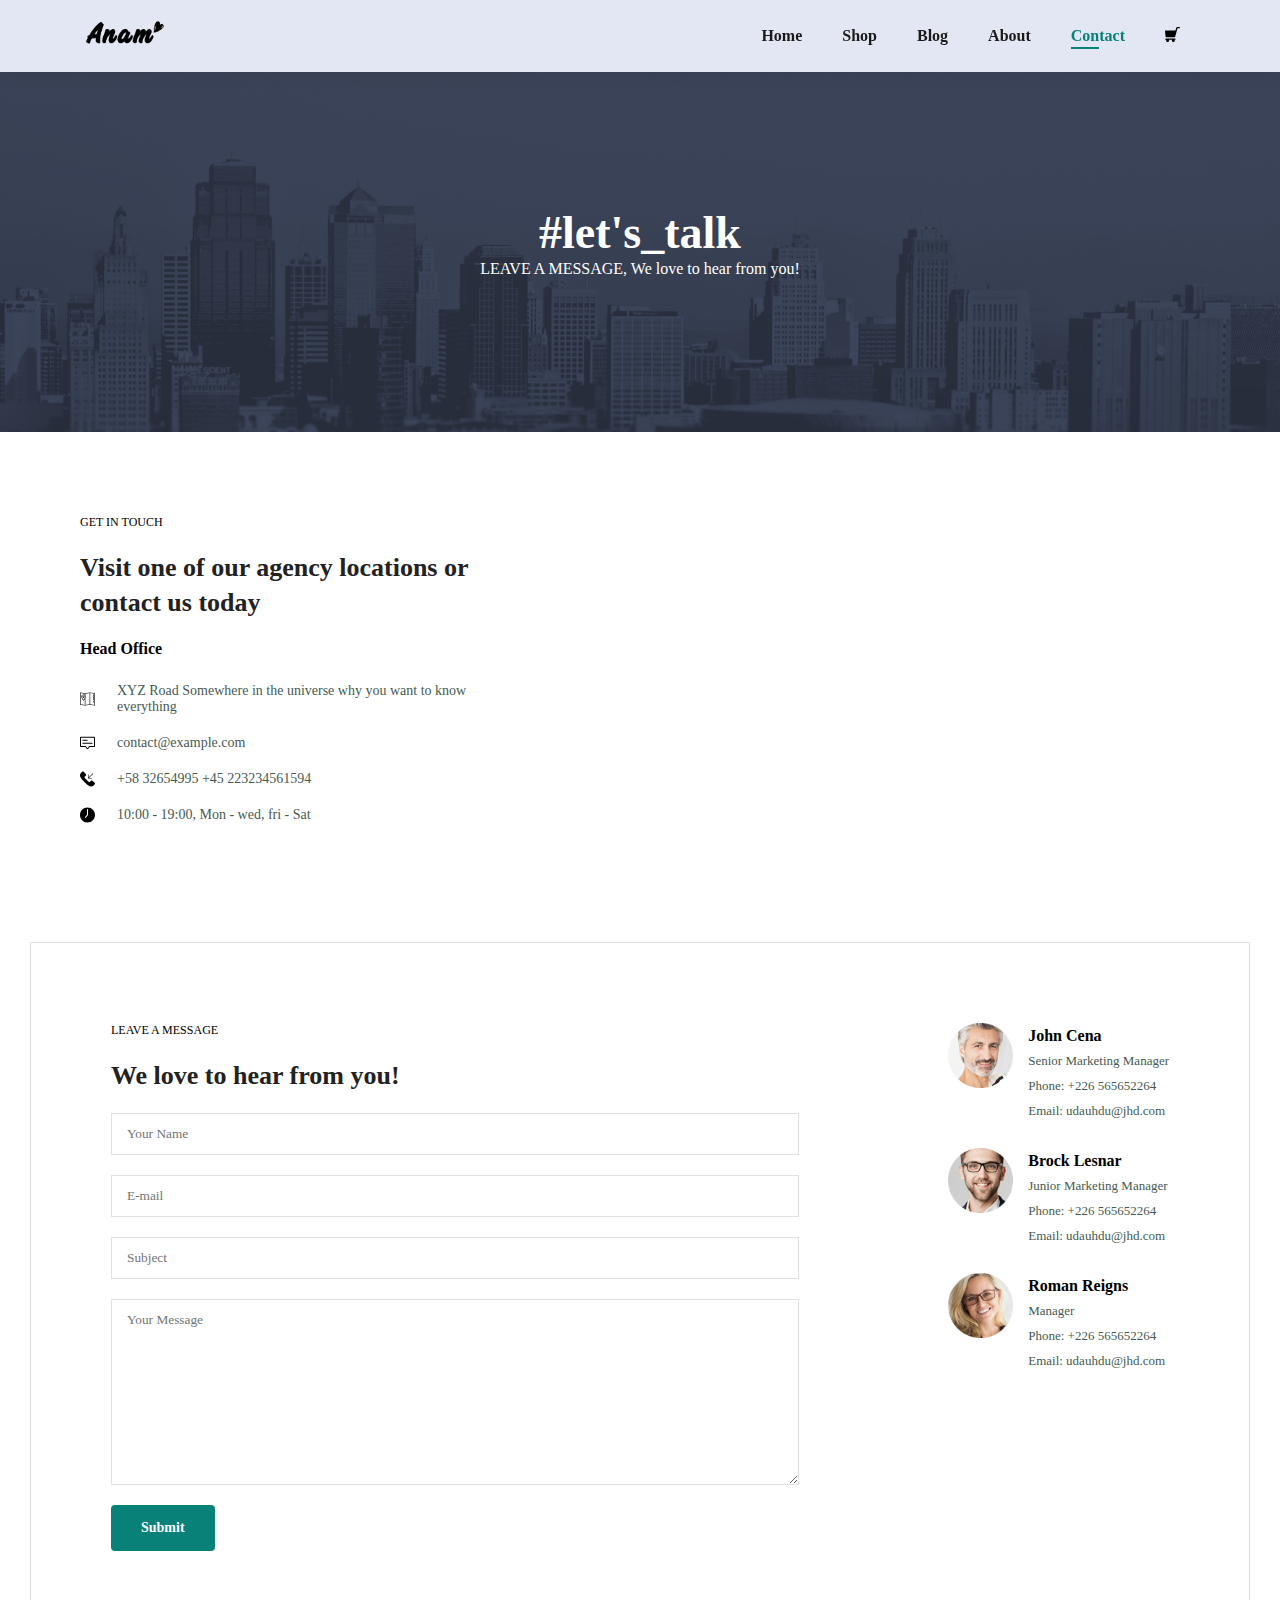
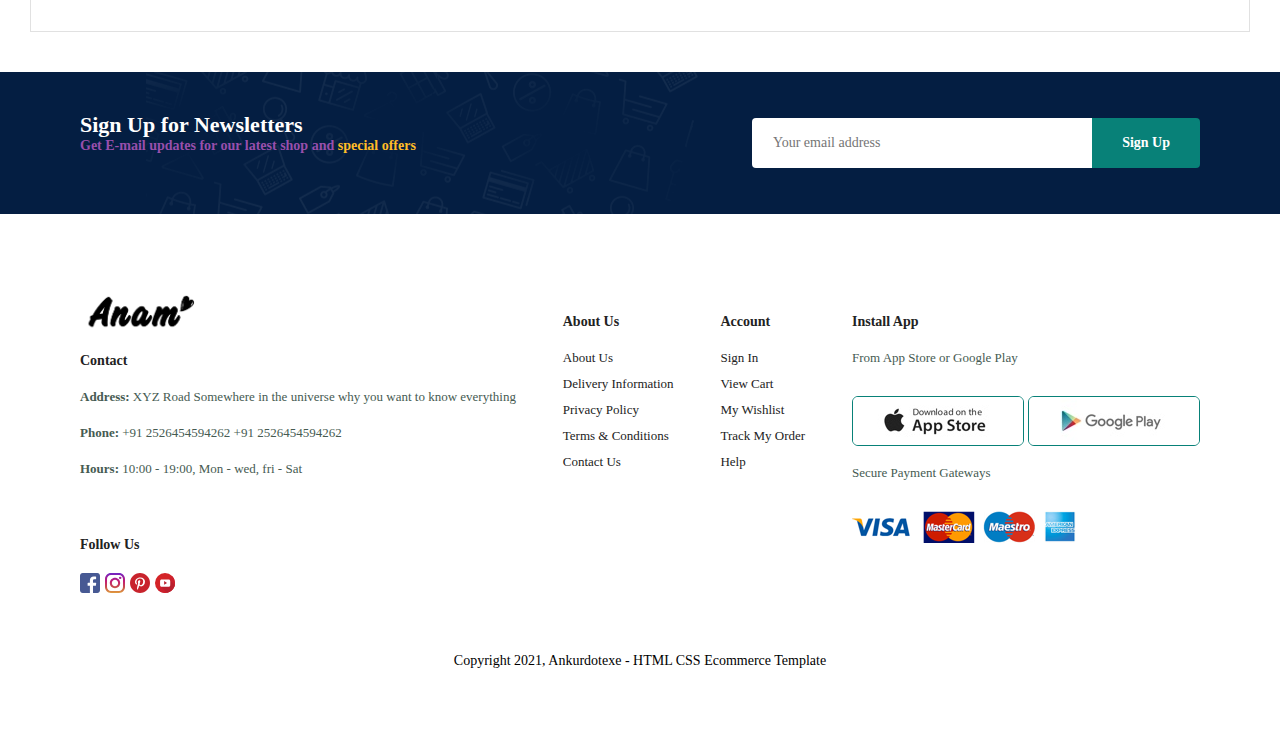
<file: contact.html>
<!DOCTYPE html>
<html lang="en">

<head>
    <meta charset="UTF-8">
    <meta http-equiv="X-UA-Compatible" content="IE=edge">
    <meta name="viewport" content="width=device-width, initial-scale=1.0">
    <link rel="stylesheet" href="style.css">
    <title>Anam Store</title>
</head>

<body>


    <section id="header">
        <a href="#"><img src="img/logo3.png" class="logo" alt=""></a>

        <div>
            <ul id="navbar">
                <li><a href="index.html">Home</a></li>
                <li><a href="shop.html">Shop</a></li>
                <li><a href="blog.html">Blog</a></li>
                <li><a href="about.html">About</a></li>
                <li><a class="active"  href="contact.html">Contact</a></li>
                <li id="lg-bag"><a href="cart.html"><img class="svgcartnavbar" src="svg/shopping-cart-svgrepo-com.svg"
                            alt="Cart"></a></li>
                <a href="#"><img id="svgclose" src="svg/close.svg" alt="Close"></a>
            </ul>
        </div>
        <div id="mobile">
            <a href="cart.html" class="mobileicon"><img class="svgcartnavbar" src="svg/shopping-cart-svgrepo-com.svg"
                    alt="Cart"></a>
            <img id="bar" class="mobileicon svghamburger" src="svg/hamburger-menu-svgrepo-com.svg" alt="">
        </div>
    </section>

    <section id="page-header" class="about-header">
        <h2>#let's_talk</h2>
        <p>LEAVE A MESSAGE, We love to hear from you!</p>
    </section>

    <section id="contact-details" class="section-p1">
        <div class="details">
            <span>GET IN TOUCH</span>
            <h2>Visit one of our agency locations or contact us today</h2>
            <h3>Head Office</h3>
            <div>
                <li>
                    <img src="svg/map.svg" width="37px" alt="">
                    <p>XYZ Road Somewhere in the universe why you want to know everything</p>
                </li>
                <li>
                    <img src="svg/message.svg" width="37px" alt="">
                    <p>contact@example.com</p>
                </li>
                <li>
                    <img src="svg/phone.svg" width="37px" alt="">
                    <p>+58 32654995 +45 223234561594</p>
                </li>
                <li>
                    <img src="svg/clock.svg" width="37px" alt="">
                    <p> 10:00 - 19:00, Mon - wed, fri - Sat</p>
                </li>
            </div>
        </div>

        <div class="map">
            <iframe src="https://www.google.com/maps/embed?pb=!1m18!1m12!1m3!1d3769.4121005393426!2d72.91107921469845!3d19.133430187054977!2m3!1f0!2f0!3f0!3m2!1i1024!2i768!4f13.1!3m3!1m2!1s0x3be7c7f189efc039%3A0x68fdcea4c5c5894e!2sIndian%20Institute%20of%20Technology%20Bombay!5e0!3m2!1sen!2sin!4v1666192926025!5m2!1sen!2sin" width="600" height="450" style="border:0;" allowfullscreen="" loading="lazy" referrerpolicy="no-referrer-when-downgrade"></iframe>
        </div>
    </section>

    <section id="form-details">
        <form action="">
            <span>LEAVE A MESSAGE</span>
            <h2>We love to hear from you!</h2>
            <input type="text" placeholder="Your Name">
            <input type="text" placeholder="E-mail">
            <input type="text" placeholder="Subject">
            <textarea name="" id="" cols="30" rows="10" placeholder="Your Message"></textarea>
            <button class="normal">Submit</button>
        </form>

        <div class="people">
            <div>
                <img src="img/people/1.png" alt="">
                <p><span>John Cena</span>Senior Marketing Manager <br> Phone: +226 565652264 <br> Email: udauhdu@jhd.com</p>
            </div>
            <div>
                <img src="img/people/2.png" alt="">
                <p><span>Brock Lesnar</span>Junior Marketing Manager <br> Phone: +226 565652264 <br> Email: udauhdu@jhd.com</p>
            </div>
            <div>
                <img src="img/people/3.png" alt="">
                <p><span>Roman Reigns</span> Manager <br> Phone: +226 565652264 <br> Email: udauhdu@jhd.com</p>
            </div>
        </div>
    </section>

    <section id="newsletter" class="section-p1 section-m1">
        <div class="newstext">
            <h4>Sign Up for Newsletters</h4>
            <p>Get E-mail updates for our latest shop and <span>special offers</span></p>
        </div>
        <div class="form">
            <input type="text" placeholder="Your email address">
            <button class="normal">Sign Up</button>
        </div>
    </section>

    <footer class="section-p1">
        <div class="col">
            <img class="logo" src="img/logo3.png" alt="">
            <h4>Contact</h4>
            <p><strong>Address:</strong> XYZ Road Somewhere in the universe why you want to know everything</p>
            <p><strong>Phone:</strong> +91 2526454594262 +91 2526454594262 </p>
            <p><strong>Hours:</strong> 10:00 - 19:00, Mon - wed, fri - Sat</p>
            <div class="follow">
                <h4>Follow Us</h4>
            </div>
            <div id="social" class="icon">
                <img class="socials" src="svg/facebook.svg" alt="">
                <img class="socials" src="svg/instagram.svg" alt="">
                <img class="socials" src="svg/pinterest.svg" alt="">
                <img class="socials" src="svg/youtube.svg" alt="">
            </div>
        </div>
        <div class="col">
            <h4>About Us</h4>
            <a href="#">About Us</a>
            <a href="#">Delivery Information</a>
            <a href="#">Privacy Policy</a>
            <a href="#">Terms & Conditions</a>
            <a href="#">Contact Us</a>
        </div>
        <div class="col">
            <h4>Account</h4>
            <a href="#">Sign In</a>
            <a href="#">View Cart</a>
            <a href="#">My Wishlist</a>
            <a href="#">Track My Order</a>
            <a href="#">Help</a>
        </div>
        <div class="col install">
            <h4>Install App</h4>
            <p>From App Store or Google Play</p>
            <div id="store" class="row">
                <img src="img/pay/app.jpg" alt="">
                <img src="img/pay/play.jpg" alt="">
            </div>
            <p>Secure Payment Gateways</p>
            <img src="img/pay/pay.png" alt="">
        </div>
        <div class="copyright section-m1">
            <span>Copyright 2021, Ankurdotexe - HTML CSS Ecommerce Template</span>
        </div>
    </footer>


    <script src="script.js"></script>
</body>

</html>
</file>
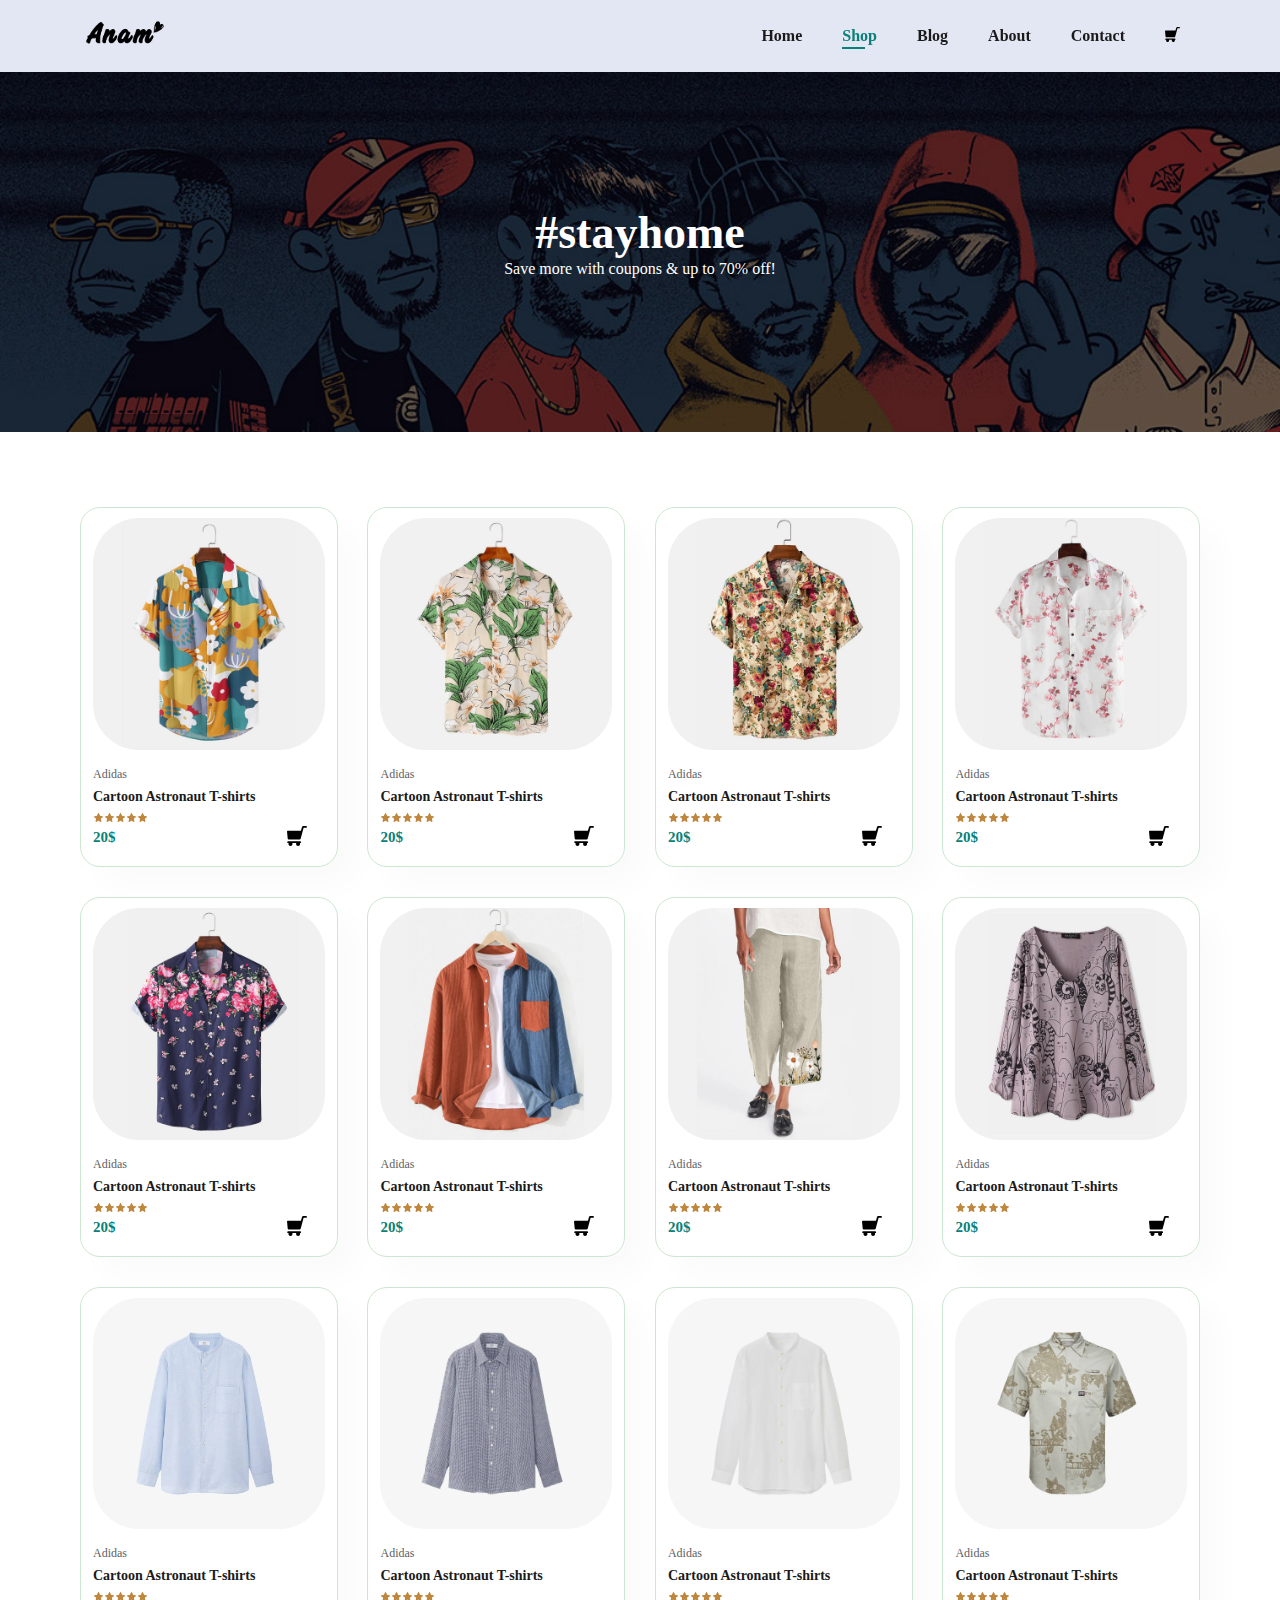
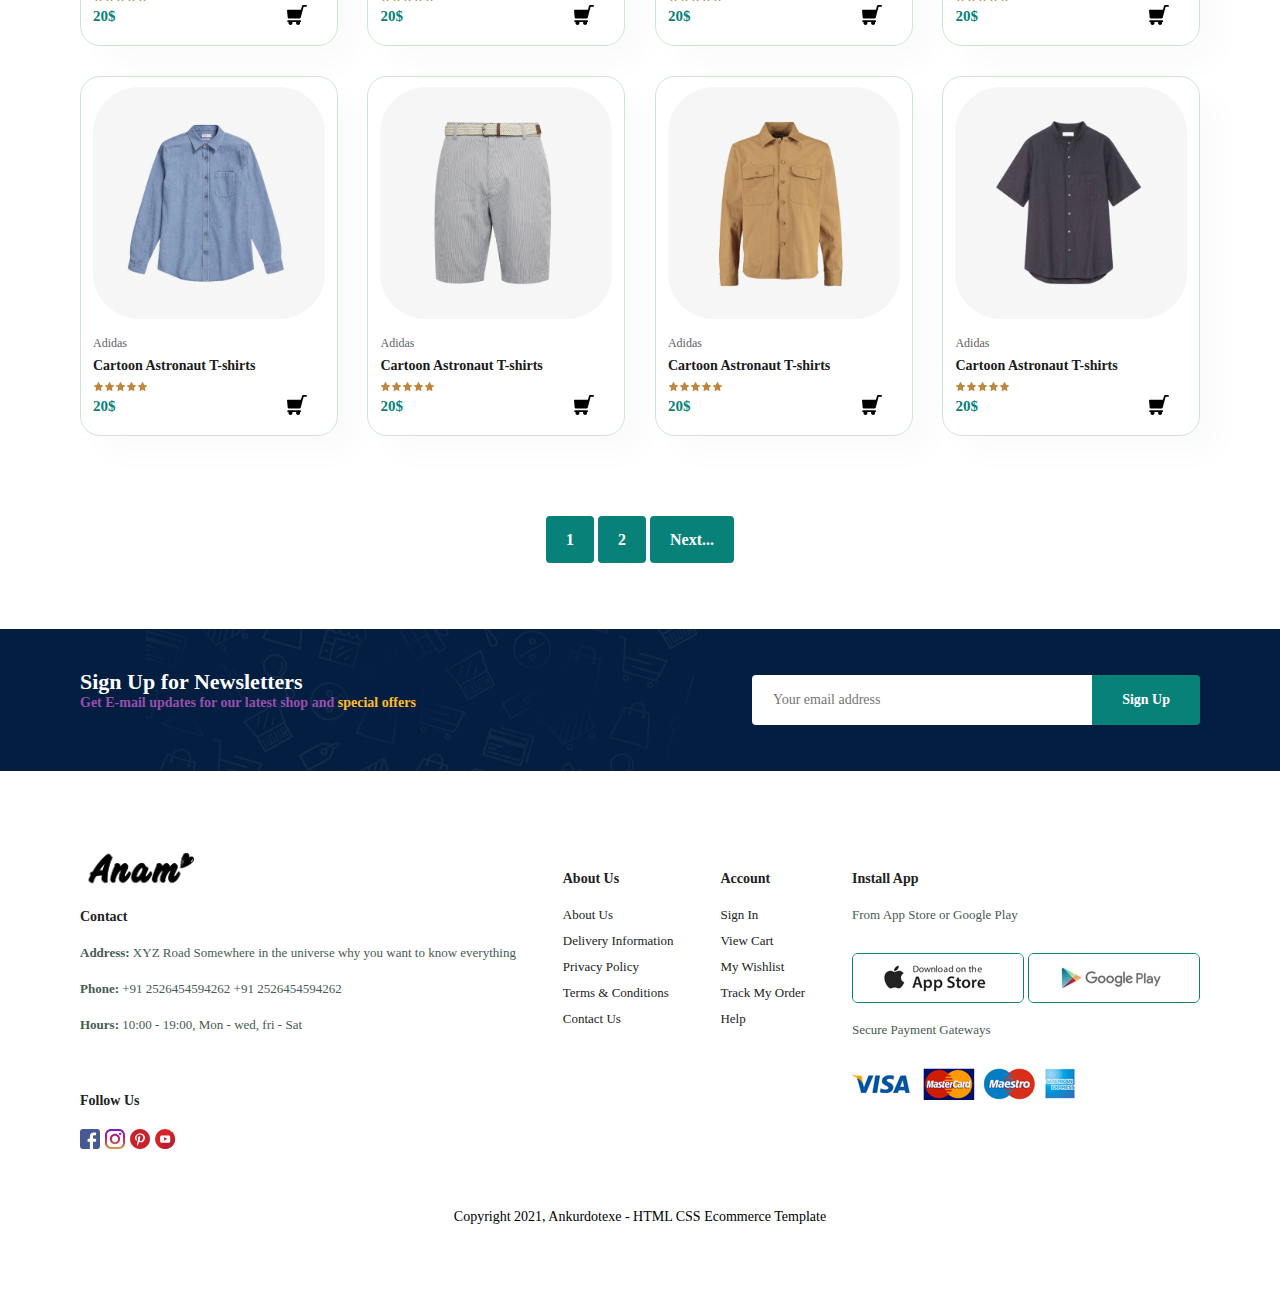
<file: shop.html>
<!DOCTYPE html>
<html lang="en">
<head>
    <meta charset="UTF-8">
    <meta http-equiv="X-UA-Compatible" content="IE=edge">
    <meta name="viewport" content="width=device-width, initial-scale=1.0">
    <link rel="stylesheet" href="style.css">
    <title>Anam Store</title>
</head>
<body>
    

    <section id="header">
        <a href="#"><img src="img/logo3.png" class="logo" alt=""></a>

        <div>
            <ul id="navbar">
                <li><a href="index.html">Home</a></li>
                <li><a class="active" href="shop.html">Shop</a></li>
                <li><a href="blog.html">Blog</a></li>
                <li><a href="about.html">About</a></li>
                <li><a href="contact.html">Contact</a></li>
                <li id="lg-bag"><a href="cart.html"><img class="svgcartnavbar" src="svg/shopping-cart-svgrepo-com.svg" alt="Cart"></a></li>
                <a href="#"><img id="svgclose" src="svg/close.svg" alt="Close"></a>
            </ul>
        </div>
        <div id="mobile">
            <a href="cart.html" class="mobileicon"><img class="svgcartnavbar" src="svg/shopping-cart-svgrepo-com.svg" alt="Cart"></a> 
            <img id="bar" class="mobileicon svghamburger" src="svg/hamburger-menu-svgrepo-com.svg" alt="">
        </div>
    </section>
   
    <section id="page-header">
        <h2>#stayhome</h2>           
        <p>Save more with coupons & up to 70% off!</p>
    </section>

    <section id="product1" class="section-p1">
        <div class="pro-container">
            <div class="pro" onclick="window.location.href='sproduct.html'">
                <img class="p-image" src="img/products/f1.jpg" alt="">
                <div class="des">
                    <span>Adidas</span>
                    <h5>Cartoon Astronaut T-shirts</h5>
                    <div class="star">
                        <!-- <img src="svg/bookmark-favorite-rating-star-svgrepo-com.svg" alt=""> -->
                        <img src="svg/bookmark-favorite-rating-star-svgrepo-com.svg" alt="">
                        <img src="svg/bookmark-favorite-rating-star-svgrepo-com.svg" alt="">
                        <img src="svg/bookmark-favorite-rating-star-svgrepo-com.svg" alt="">
                        <img src="svg/bookmark-favorite-rating-star-svgrepo-com.svg" alt="">
                        <img src="svg/bookmark-favorite-rating-star-svgrepo-com.svg" alt="">
                    </div>
                    <h4>20$</h4>
                </div>
                <a href="#">
                    <!-- <img class="cart" src="svg/shopping-cart-svgrepo-com.svg" alt="Cart"> -->
                    <img class="cart" src="svg/shopping-cart-svgrepo-com.svg" alt="Cart">
                </a>
            </div>
            <div class="pro">
                <img class="p-image" src="img/products/f2.jpg" alt="">
                <div class="des">
                    <span>Adidas</span>
                    <h5>Cartoon Astronaut T-shirts</h5>
                    <div class="star">
                        <img src="svg/bookmark-favorite-rating-star-svgrepo-com.svg" alt="">
                        <img src="svg/bookmark-favorite-rating-star-svgrepo-com.svg" alt="">
                        <img src="svg/bookmark-favorite-rating-star-svgrepo-com.svg" alt="">
                        <img src="svg/bookmark-favorite-rating-star-svgrepo-com.svg" alt="">
                        <img src="svg/bookmark-favorite-rating-star-svgrepo-com.svg" alt="">
                    </div>
                    <h4>20$</h4>
                </div>
                <a href="#"><img class="cart" src="svg/shopping-cart-svgrepo-com.svg" alt="Cart"></a>
            </div>
            <div class="pro">
                <img class="p-image" src="img/products/f3.jpg" alt="">
                <div class="des">
                    <span>Adidas</span>
                    <h5>Cartoon Astronaut T-shirts</h5>
                    <div class="star">
                        <img src="svg/bookmark-favorite-rating-star-svgrepo-com.svg" alt="">
                        <img src="svg/bookmark-favorite-rating-star-svgrepo-com.svg" alt="">
                        <img src="svg/bookmark-favorite-rating-star-svgrepo-com.svg" alt="">
                        <img src="svg/bookmark-favorite-rating-star-svgrepo-com.svg" alt="">
                        <img src="svg/bookmark-favorite-rating-star-svgrepo-com.svg" alt="">
                    </div>
                    <h4>20$</h4>
                </div>
                <a href="#"><img class="cart" src="svg/shopping-cart-svgrepo-com.svg" alt="Cart"></a>
            </div>
            <div class="pro">
                <img class="p-image" src="img/products/f4.jpg" alt="">
                <div class="des">
                    <span>Adidas</span>
                    <h5>Cartoon Astronaut T-shirts</h5>
                    <div class="star">
                        <img src="svg/bookmark-favorite-rating-star-svgrepo-com.svg" alt="">
                        <img src="svg/bookmark-favorite-rating-star-svgrepo-com.svg" alt="">
                        <img src="svg/bookmark-favorite-rating-star-svgrepo-com.svg" alt="">
                        <img src="svg/bookmark-favorite-rating-star-svgrepo-com.svg" alt="">
                        <img src="svg/bookmark-favorite-rating-star-svgrepo-com.svg" alt="">
                    </div>
                    <h4>20$</h4>
                </div>
                <a href="#"><img class="cart" src="svg/shopping-cart-svgrepo-com.svg" alt="Cart"></a>
            </div>
            <div class="pro">
                <img class="p-image" src="img/products/f5.jpg" alt="">
                <div class="des">
                    <span>Adidas</span>
                    <h5>Cartoon Astronaut T-shirts</h5>
                    <div class="star">
                        <img src="svg/bookmark-favorite-rating-star-svgrepo-com.svg" alt="">
                        <img src="svg/bookmark-favorite-rating-star-svgrepo-com.svg" alt="">
                        <img src="svg/bookmark-favorite-rating-star-svgrepo-com.svg" alt="">
                        <img src="svg/bookmark-favorite-rating-star-svgrepo-com.svg" alt="">
                        <img src="svg/bookmark-favorite-rating-star-svgrepo-com.svg" alt="">
                    </div>
                    <h4>20$</h4>
                </div>
                <a href="#"><img class="cart" src="svg/shopping-cart-svgrepo-com.svg" alt="Cart"></a>
            </div>
            <div class="pro">
                <img class="p-image" src="img/products/f6.jpg" alt="">
                <div class="des">
                    <span>Adidas</span>
                    <h5>Cartoon Astronaut T-shirts</h5>
                    <div class="star">
                        <img src="svg/bookmark-favorite-rating-star-svgrepo-com.svg" alt="">
                        <img src="svg/bookmark-favorite-rating-star-svgrepo-com.svg" alt="">
                        <img src="svg/bookmark-favorite-rating-star-svgrepo-com.svg" alt="">
                        <img src="svg/bookmark-favorite-rating-star-svgrepo-com.svg" alt="">
                        <img src="svg/bookmark-favorite-rating-star-svgrepo-com.svg" alt="">
                    </div>
                    <h4>20$</h4>
                </div>
                <a href="#"><img class="cart" src="svg/shopping-cart-svgrepo-com.svg" alt="Cart"></a>
            </div>
            <div class="pro">
                <img class="p-image" src="img/products/f7.jpg" alt="">
                <div class="des">
                    <span>Adidas</span>
                    <h5>Cartoon Astronaut T-shirts</h5>
                    <div class="star">
                        <img src="svg/bookmark-favorite-rating-star-svgrepo-com.svg" alt="">
                        <img src="svg/bookmark-favorite-rating-star-svgrepo-com.svg" alt="">
                        <img src="svg/bookmark-favorite-rating-star-svgrepo-com.svg" alt="">
                        <img src="svg/bookmark-favorite-rating-star-svgrepo-com.svg" alt="">
                        <img src="svg/bookmark-favorite-rating-star-svgrepo-com.svg" alt="">
                    </div>
                    <h4>20$</h4>
                </div>
                <a href="#"><img class="cart" src="svg/shopping-cart-svgrepo-com.svg" alt="Cart"></a>
            </div>
            <div class="pro">
                <img class="p-image" src="img/products/f8.jpg" alt="">
                <div class="des">
                    <span>Adidas</span>
                    <h5>Cartoon Astronaut T-shirts</h5>
                    <div class="star">
                        <img src="svg/bookmark-favorite-rating-star-svgrepo-com.svg" alt="">
                        <img src="svg/bookmark-favorite-rating-star-svgrepo-com.svg" alt="">
                        <img src="svg/bookmark-favorite-rating-star-svgrepo-com.svg" alt="">
                        <img src="svg/bookmark-favorite-rating-star-svgrepo-com.svg" alt="">
                        <img src="svg/bookmark-favorite-rating-star-svgrepo-com.svg" alt="">
                    </div>
                    <h4>20$</h4>
                </div>
                <a href="#"><img class="cart" src="svg/shopping-cart-svgrepo-com.svg" alt="Cart"></a>
            </div>
        
            <div class="pro">
                <img class="p-image" src="img/products/n1.jpg" alt="">
                <div class="des">
                    <span>Adidas</span>
                    <h5>Cartoon Astronaut T-shirts</h5>
                    <div class="star">
                        <img src="svg/bookmark-favorite-rating-star-svgrepo-com.svg" alt="">
                        <img src="svg/bookmark-favorite-rating-star-svgrepo-com.svg" alt="">
                        <img src="svg/bookmark-favorite-rating-star-svgrepo-com.svg" alt="">
                        <img src="svg/bookmark-favorite-rating-star-svgrepo-com.svg" alt="">
                        <img src="svg/bookmark-favorite-rating-star-svgrepo-com.svg" alt="">
                    </div>
                    <h4>20$</h4>
                </div>
                <a href="#"><img class="cart" src="svg/shopping-cart-svgrepo-com.svg" alt="Cart"></a>
            </div>
            <div class="pro">
                <img class="p-image" src="img/products/n2.jpg" alt="">
                <div class="des">
                    <span>Adidas</span>
                    <h5>Cartoon Astronaut T-shirts</h5>
                    <div class="star">
                        <img src="svg/bookmark-favorite-rating-star-svgrepo-com.svg" alt="">
                        <img src="svg/bookmark-favorite-rating-star-svgrepo-com.svg" alt="">
                        <img src="svg/bookmark-favorite-rating-star-svgrepo-com.svg" alt="">
                        <img src="svg/bookmark-favorite-rating-star-svgrepo-com.svg" alt="">
                        <img src="svg/bookmark-favorite-rating-star-svgrepo-com.svg" alt="">
                    </div>
                    <h4>20$</h4>
                </div>
                <a href="#"><img class="cart" src="svg/shopping-cart-svgrepo-com.svg" alt="Cart"></a>
            </div>
            <div class="pro">
                <img class="p-image" src="img/products/n3.jpg" alt="">
                <div class="des">
                    <span>Adidas</span>
                    <h5>Cartoon Astronaut T-shirts</h5>
                    <div class="star">
                        <img src="svg/bookmark-favorite-rating-star-svgrepo-com.svg" alt="">
                        <img src="svg/bookmark-favorite-rating-star-svgrepo-com.svg" alt="">
                        <img src="svg/bookmark-favorite-rating-star-svgrepo-com.svg" alt="">
                        <img src="svg/bookmark-favorite-rating-star-svgrepo-com.svg" alt="">
                        <img src="svg/bookmark-favorite-rating-star-svgrepo-com.svg" alt="">
                    </div>
                    <h4>20$</h4>
                </div>
                <a href="#"><img class="cart" src="svg/shopping-cart-svgrepo-com.svg" alt="Cart"></a>
            </div>
            <div class="pro">
                <img class="p-image" src="img/products/n4.jpg" alt="">
                <div class="des">
                    <span>Adidas</span>
                    <h5>Cartoon Astronaut T-shirts</h5>
                    <div class="star">
                        <img src="svg/bookmark-favorite-rating-star-svgrepo-com.svg" alt="">
                        <img src="svg/bookmark-favorite-rating-star-svgrepo-com.svg" alt="">
                        <img src="svg/bookmark-favorite-rating-star-svgrepo-com.svg" alt="">
                        <img src="svg/bookmark-favorite-rating-star-svgrepo-com.svg" alt="">
                        <img src="svg/bookmark-favorite-rating-star-svgrepo-com.svg" alt="">
                    </div>
                    <h4>20$</h4>
                </div>
                <a href="#"><img class="cart" src="svg/shopping-cart-svgrepo-com.svg" alt="Cart"></a>
            </div>
            <div class="pro">
                <img class="p-image" src="img/products/n5.jpg" alt="">
                <div class="des">
                    <span>Adidas</span>
                    <h5>Cartoon Astronaut T-shirts</h5>
                    <div class="star">
                        <img src="svg/bookmark-favorite-rating-star-svgrepo-com.svg" alt="">
                        <img src="svg/bookmark-favorite-rating-star-svgrepo-com.svg" alt="">
                        <img src="svg/bookmark-favorite-rating-star-svgrepo-com.svg" alt="">
                        <img src="svg/bookmark-favorite-rating-star-svgrepo-com.svg" alt="">
                        <img src="svg/bookmark-favorite-rating-star-svgrepo-com.svg" alt="">
                    </div>
                    <h4>20$</h4>
                </div>
                <a href="#"><img class="cart" src="svg/shopping-cart-svgrepo-com.svg" alt="Cart"></a>
            </div>
            <div class="pro">
                <img class="p-image" src="img/products/n6.jpg" alt="">
                <div class="des">
                    <span>Adidas</span>
                    <h5>Cartoon Astronaut T-shirts</h5>
                    <div class="star">
                        <img src="svg/bookmark-favorite-rating-star-svgrepo-com.svg" alt="">
                        <img src="svg/bookmark-favorite-rating-star-svgrepo-com.svg" alt="">
                        <img src="svg/bookmark-favorite-rating-star-svgrepo-com.svg" alt="">
                        <img src="svg/bookmark-favorite-rating-star-svgrepo-com.svg" alt="">
                        <img src="svg/bookmark-favorite-rating-star-svgrepo-com.svg" alt="">
                    </div>
                    <h4>20$</h4>
                </div>
                <a href="#"><img class="cart" src="svg/shopping-cart-svgrepo-com.svg" alt="Cart"></a>
            </div>
            <div class="pro">
                <img class="p-image" src="img/products/n7.jpg" alt="">
                <div class="des">
                    <span>Adidas</span>
                    <h5>Cartoon Astronaut T-shirts</h5>
                    <div class="star">
                        <img src="svg/bookmark-favorite-rating-star-svgrepo-com.svg" alt="">
                        <img src="svg/bookmark-favorite-rating-star-svgrepo-com.svg" alt="">
                        <img src="svg/bookmark-favorite-rating-star-svgrepo-com.svg" alt="">
                        <img src="svg/bookmark-favorite-rating-star-svgrepo-com.svg" alt="">
                        <img src="svg/bookmark-favorite-rating-star-svgrepo-com.svg" alt="">
                    </div>
                    <h4>20$</h4>
                </div>
                <a href="#"><img class="cart" src="svg/shopping-cart-svgrepo-com.svg" alt="Cart"></a>
            </div>
            <div class="pro">
                <img class="p-image" src="img/products/n8.jpg" alt="">
                <div class="des">
                    <span>Adidas</span>
                    <h5>Cartoon Astronaut T-shirts</h5>
                    <div class="star">
                        <img src="svg/bookmark-favorite-rating-star-svgrepo-com.svg" alt="">
                        <img src="svg/bookmark-favorite-rating-star-svgrepo-com.svg" alt="">
                        <img src="svg/bookmark-favorite-rating-star-svgrepo-com.svg" alt="">
                        <img src="svg/bookmark-favorite-rating-star-svgrepo-com.svg" alt="">
                        <img src="svg/bookmark-favorite-rating-star-svgrepo-com.svg" alt="">
                    </div>
                    <h4>20$</h4>
                </div>
                <a href="#"><img class="cart" src="svg/shopping-cart-svgrepo-com.svg" alt="Cart"></a>
            </div>
        </div>
        

    </section>

    <section id="pagination" class="section-p1">
        <a href="#">1</a>
        <a href="#">2</a>
        <a href="#">Next...</a>
    </section>

    <section id="newsletter" class="section-p1 section-m1">
        <div class="newstext">
            <h4>Sign Up for Newsletters</h4>
            <p>Get E-mail updates for our latest shop and <span>special offers</span></p>
        </div>
        <div class="form">
            <input type="text" placeholder="Your email address">
            <button class="normal">Sign Up</button>
        </div>
    </section>

    <footer class="section-p1">
        <div class="col">
            <img class="logo" src="img/logo3.png" alt="">
            <h4>Contact</h4>
            <p><strong>Address:</strong> XYZ Road Somewhere in the universe why you want to know everything</p>
            <p><strong>Phone:</strong> +91 2526454594262  +91 2526454594262 </p>
            <p><strong>Hours:</strong> 10:00 - 19:00, Mon - wed, fri - Sat</p>
            <div class="follow">
                <h4>Follow Us</h4>
            </div>
            <div id="social" class="icon">
                <img class="socials" src="svg/facebook.svg" alt="">
                <img class="socials" src="svg/instagram.svg" alt="">
                <img class="socials" src="svg/pinterest.svg" alt="">
                <img class="socials" src="svg/youtube.svg" alt="">
            </div>
        </div>
        <div class="col">
            <h4>About Us</h4>
            <a href="#">About Us</a>
            <a href="#">Delivery Information</a>
            <a href="#">Privacy Policy</a>
            <a href="#">Terms & Conditions</a>
            <a href="#">Contact Us</a>
        </div>
        <div class="col">
            <h4>Account</h4>
            <a href="#">Sign In</a>
            <a href="#">View Cart</a>
            <a href="#">My Wishlist</a>
            <a href="#">Track My Order</a>
            <a href="#">Help</a>
        </div>
        <div class="col install">
            <h4>Install App</h4>
            <p>From App Store or Google Play</p>
            <div id="store" class="row">
                <img src="img/pay/app.jpg" alt="">
                <img src="img/pay/play.jpg" alt="">
            </div>
            <p>Secure Payment Gateways</p>
            <img src="img/pay/pay.png" alt="">
        </div>
        <div class="copyright section-m1">
            <span>Copyright 2021, Ankurdotexe - HTML CSS Ecommerce Template</span>
        </div>
    </footer>
    

<script src="script.js"></script>
</body>
</html>
</file>
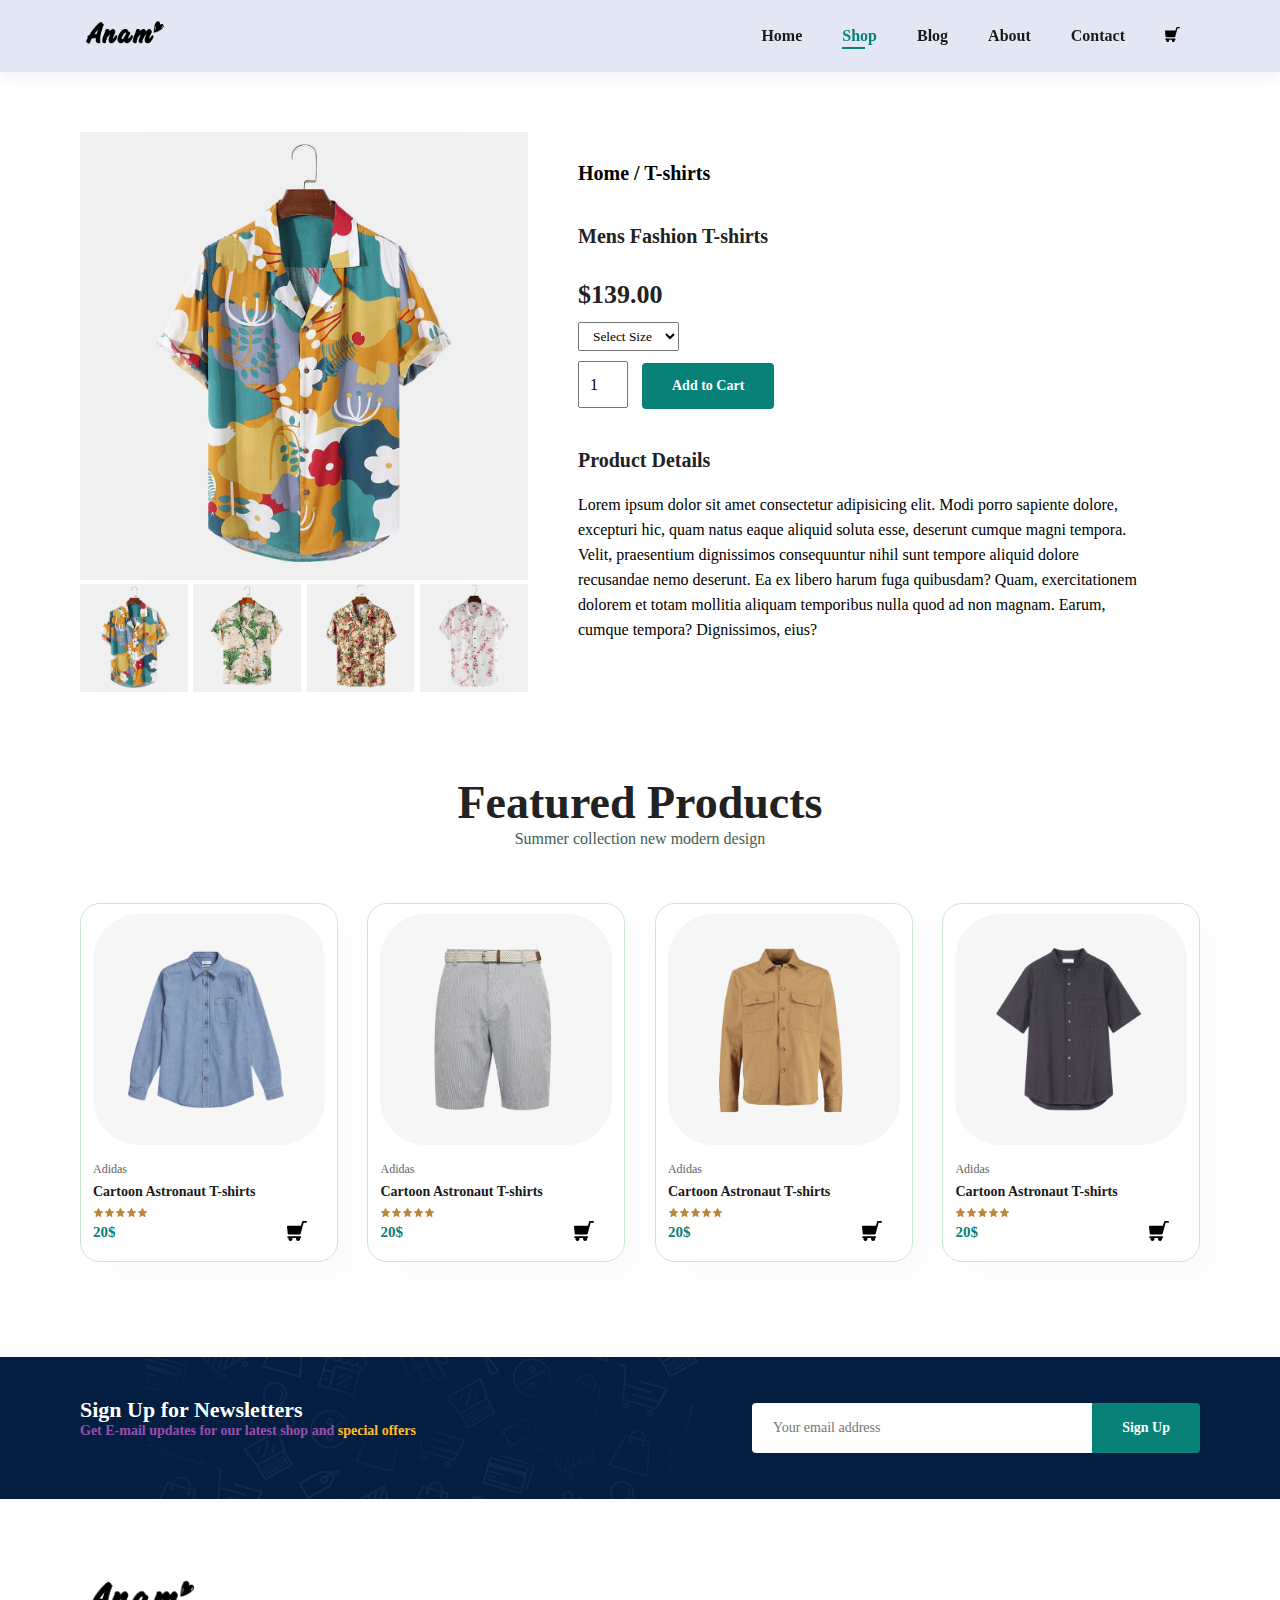
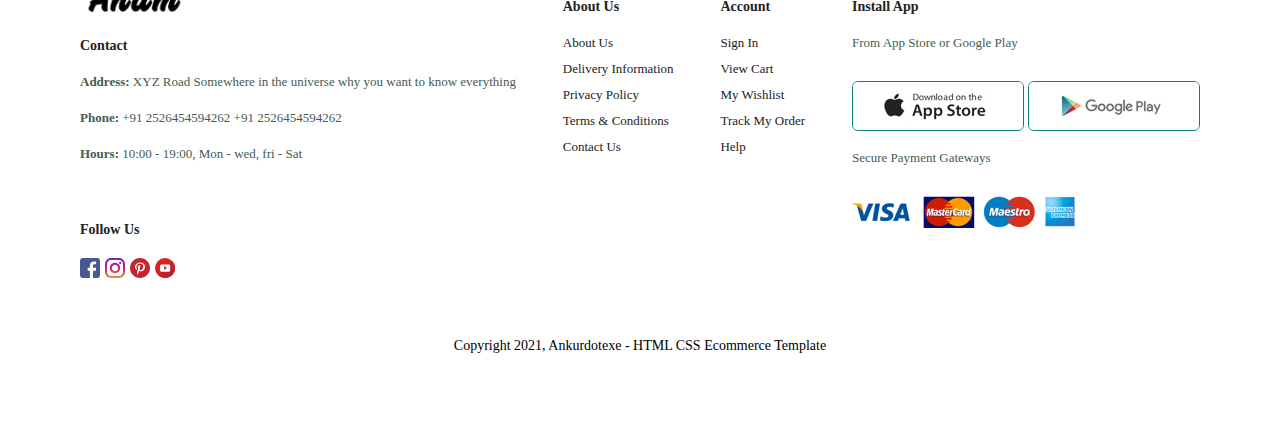
<file: sproduct.html>
<!DOCTYPE html>
<html lang="en">

<head>
    <meta charset="UTF-8">
    <meta http-equiv="X-UA-Compatible" content="IE=edge">
    <meta name="viewport" content="width=device-width, initial-scale=1.0">
    <link rel="stylesheet" href="style.css">
    <title>Anam Store</title>
</head>

<body>


    <section id="header">
        <a href="#"><img src="img/logo3.png" class="logo" alt=""></a>

        <div>
            <ul id="navbar">
                <li><a href="index.html">Home</a></li>
                <li><a class="active" href="shop.html">Shop</a></li>
                <li><a href="blog.html">Blog</a></li>
                <li><a href="about.html">About</a></li>
                <li><a href="contact.html">Contact</a></li>
                <li id="lg-bag"><a href="cart.html"><img class="svgcartnavbar" src="svg/shopping-cart-svgrepo-com.svg"
                            alt="Cart"></a></li>
                <a href="#"><img id="svgclose" src="svg/close.svg" alt="Close"></a>
            </ul>
        </div>
        <div id="mobile">
            <a href="cart.html" class="mobileicon"><img class="svgcartnavbar" src="svg/shopping-cart-svgrepo-com.svg"
                    alt="Cart"></a>
            <img id="bar" class="mobileicon svghamburger" src="svg/hamburger-menu-svgrepo-com.svg" alt="">
        </div>
    </section>

    <section id="pro-details" class="section-p1">
        <div class="single-pro-image">
            <img src="img/products/f1.jpg" width="100%" id="main-img" alt="">
            <div class="small-img-group">
                <div class="small-img-col">
                    <img src="img/products/f1.jpg" width="100%" class="small-img" alt="">
                </div>
                <div class="small-img-col">
                    <img src="img/products/f2.jpg" width="100%" class="small-img" alt="">
                </div>
                <div class="small-img-col">
                    <img src="img/products/f3.jpg" width="100%" class="small-img" alt="">
                </div>
                <div class="small-img-col">
                    <img src="img/products/f4.jpg" width="100%" class="small-img" alt="">
                </div>
            </div>
        </div>
        <div class="single-pro-details">
            <h6>Home / T-shirts</h6>
            <h4>Mens Fashion T-shirts</h4>
            <h2>$139.00</h2>
            <select>
                <option>Select Size</option>
                <option>XXL</option>
                <option>XL</option>
                <option>Large</option>
                <option>Medium</option>
                <option>Small</option>
            </select>
            <input type="number" value="1">
            <button class="normal">Add to Cart</button>
            <h4>Product Details</h4>
            <span>Lorem ipsum dolor sit amet consectetur adipisicing elit. Modi porro sapiente dolore, excepturi hic,
                quam natus eaque aliquid soluta esse, deserunt cumque magni tempora. Velit, praesentium dignissimos
                consequuntur nihil sunt tempore aliquid dolore recusandae nemo deserunt. Ea ex libero harum fuga
                quibusdam? Quam, exercitationem dolorem et totam mollitia aliquam temporibus nulla quod ad non magnam.
                Earum, cumque tempora? Dignissimos, eius?</span>
        </div>
    </section>

    <section id="product1" class="section-p1">
        <h2>Featured Products</h2>
        <p>Summer collection new modern design</p>
        <div class="pro-container">
            <div class="pro">
                <img class="p-image" src="img/products/n5.jpg" alt="">
                <div class="des">
                    <span>Adidas</span>
                    <h5>Cartoon Astronaut T-shirts</h5>
                    <div class="star">
                        <img src="svg/bookmark-favorite-rating-star-svgrepo-com.svg" alt="">
                        <img src="svg/bookmark-favorite-rating-star-svgrepo-com.svg" alt="">
                        <img src="svg/bookmark-favorite-rating-star-svgrepo-com.svg" alt="">
                        <img src="svg/bookmark-favorite-rating-star-svgrepo-com.svg" alt="">
                        <img src="svg/bookmark-favorite-rating-star-svgrepo-com.svg" alt="">
                    </div>
                    <h4>20$</h4>
                </div>
                <a href="#"><img class="cart" src="svg/shopping-cart-svgrepo-com.svg" alt="Cart"></a>
            </div>
            <div class="pro">
                <img class="p-image" src="img/products/n6.jpg" alt="">
                <div class="des">
                    <span>Adidas</span>
                    <h5>Cartoon Astronaut T-shirts</h5>
                    <div class="star">
                        <img src="svg/bookmark-favorite-rating-star-svgrepo-com.svg" alt="">
                        <img src="svg/bookmark-favorite-rating-star-svgrepo-com.svg" alt="">
                        <img src="svg/bookmark-favorite-rating-star-svgrepo-com.svg" alt="">
                        <img src="svg/bookmark-favorite-rating-star-svgrepo-com.svg" alt="">
                        <img src="svg/bookmark-favorite-rating-star-svgrepo-com.svg" alt="">
                    </div>
                    <h4>20$</h4>
                </div>
                <a href="#"><img class="cart" src="svg/shopping-cart-svgrepo-com.svg" alt="Cart"></a>
            </div>
            <div class="pro">
                <img class="p-image" src="img/products/n7.jpg" alt="">
                <div class="des">
                    <span>Adidas</span>
                    <h5>Cartoon Astronaut T-shirts</h5>
                    <div class="star">
                        <img src="svg/bookmark-favorite-rating-star-svgrepo-com.svg" alt="">
                        <img src="svg/bookmark-favorite-rating-star-svgrepo-com.svg" alt="">
                        <img src="svg/bookmark-favorite-rating-star-svgrepo-com.svg" alt="">
                        <img src="svg/bookmark-favorite-rating-star-svgrepo-com.svg" alt="">
                        <img src="svg/bookmark-favorite-rating-star-svgrepo-com.svg" alt="">
                    </div>
                    <h4>20$</h4>
                </div>
                <a href="#"><img class="cart" src="svg/shopping-cart-svgrepo-com.svg" alt="Cart"></a>
            </div>
            <div class="pro">
                <img class="p-image" src="img/products/n8.jpg" alt="">
                <div class="des">
                    <span>Adidas</span>
                    <h5>Cartoon Astronaut T-shirts</h5>
                    <div class="star">
                        <img src="svg/bookmark-favorite-rating-star-svgrepo-com.svg" alt="">
                        <img src="svg/bookmark-favorite-rating-star-svgrepo-com.svg" alt="">
                        <img src="svg/bookmark-favorite-rating-star-svgrepo-com.svg" alt="">
                        <img src="svg/bookmark-favorite-rating-star-svgrepo-com.svg" alt="">
                        <img src="svg/bookmark-favorite-rating-star-svgrepo-com.svg" alt="">
                    </div>
                    <h4>20$</h4>
                </div>
                <a href="#"><img class="cart" src="svg/shopping-cart-svgrepo-com.svg" alt="Cart"></a>
            </div>
        </div>


    </section>

    <section id="newsletter" class="section-p1 section-m1">
        <div class="newstext">
            <h4>Sign Up for Newsletters</h4>
            <p>Get E-mail updates for our latest shop and <span>special offers</span></p>
        </div>
        <div class="form">
            <input type="text" placeholder="Your email address">
            <button class="normal">Sign Up</button>
        </div>
    </section>

    <footer class="section-p1">
        <div class="col">
            <img class="logo" src="img/logo3.png" alt="">
            <h4>Contact</h4>
            <p><strong>Address:</strong> XYZ Road Somewhere in the universe why you want to know everything</p>
            <p><strong>Phone:</strong> +91 2526454594262 +91 2526454594262 </p>
            <p><strong>Hours:</strong> 10:00 - 19:00, Mon - wed, fri - Sat</p>
            <div class="follow">
                <h4>Follow Us</h4>
            </div>
            <div id="social" class="icon">
                <img class="socials" src="svg/facebook.svg" alt="">
                <img class="socials" src="svg/instagram.svg" alt="">
                <img class="socials" src="svg/pinterest.svg" alt="">
                <img class="socials" src="svg/youtube.svg" alt="">
            </div>
        </div>
        <div class="col">
            <h4>About Us</h4>
            <a href="#">About Us</a>
            <a href="#">Delivery Information</a>
            <a href="#">Privacy Policy</a>
            <a href="#">Terms & Conditions</a>
            <a href="#">Contact Us</a>
        </div>
        <div class="col">
            <h4>Account</h4>
            <a href="#">Sign In</a>
            <a href="#">View Cart</a>
            <a href="#">My Wishlist</a>
            <a href="#">Track My Order</a>
            <a href="#">Help</a>
        </div>
        <div class="col install">
            <h4>Install App</h4>
            <p>From App Store or Google Play</p>
            <div id="store" class="row">
                <img src="img/pay/app.jpg" alt="">
                <img src="img/pay/play.jpg" alt="">
            </div>
            <p>Secure Payment Gateways</p>
            <img src="img/pay/pay.png" alt="">
        </div>
        <div class="copyright section-m1">
            <span>Copyright 2021, Ankurdotexe - HTML CSS Ecommerce Template</span>
        </div>
    </footer>

    <script>
        let mainimg = document.getElementById("main-img");
        let smallimg = document.getElementsByClassName("small-img");

        smallimg[0].onclick = function (){
            mainimg.src = smallimg[0].src;
        }
        smallimg[1].onclick = function (){
            mainimg.src = smallimg[1].src;
        }
        smallimg[2].onclick = function (){
            mainimg.src = smallimg[2].src;
        }
        smallimg[3].onclick = function (){
            mainimg.src = smallimg[3].src;
        }
    </script>


    <script src="script.js"></script>
</body>

</html>
</file>
<file: style.css>
* {
    margin: 0;
    padding: 0;
    box-sizing: border-box;
    font-family: 'providence-bold';
    src: url('font/LeagueSpartan-VariableFont_wght.ttf');
}

h1 {
    font-size: 50px;
    line-height: 64px;
    color: #222;
}

h2 {
    font-size: 46px;
    line-height: 54px;
    color: #222;
}

h4 {
    font-size: 20px;
    color: #222;
}

h6 {
    font-weight: 700;
    font-size: 20px;
}

p {
    font-size: 16px;
    color: #465b52;
    margin: 0px 0 20px 0;
}

.section-p1 {
    padding: 40px 80px;
}

.section-m1 {
    margin: 40px 0;
}

.svgcartnavbar {
    width: 15px;
    height: auto;
}

.svgcartproduct {
    width: 10px;
}

button.normal {
    font-size: 14px;
    font-weight: 600;
    padding: 15px 30px;
    color: #000;
    background-color: #fff;
    border-radius: 4px;
    cursor: pointer;
    border: none;
    outline: none;
    transition: 0.2s;
}

button.white {
    font-size: 13px;
    font-weight: 600;
    padding: 11px 18px;
    color: #fff;
    background-color: transparent;
    cursor: pointer;
    border: 1px solid #fff;
    outline: none;
    transition: 0.2s;
}

body {
    width: 100%;
}

/* header start  */

#header {
    display: flex;
    align-items: center;
    justify-content: space-between;
    padding: 20px 80px;
    background: #E3E6F3;
    box-shadow: 0 5px 15px rgba(0, 0, 0, 0.06);
    z-index: 999;
    position: sticky;
    top: 0;
    left: 0;
}

#header a .logo {
    width: 15%;
}

#navbar {
    display: flex;
    align-items: center;
    justify-content: center;
}

#navbar li {
    list-style: none;
    padding: 0 20px;
    position: relative;
}

#navbar li a {
    text-decoration: none;
    font-size: 16px;
    font-weight: 600;
    color: #1a1a1a;
    transition: 0.3s ease;
}

#navbar li a:hover,
#navbar li a.active {
    color: #088178;
}

#navbar li a.active::after,
#navbar li a:hover::after {
    content: "";
    width: 30%;
    height: 2px;
    background: #088178;
    position: absolute;
    bottom: -4px;
    left: 20px;
}

#mobile {
    display: none;
    align-items: center;
}

#svgclose {
    display: none;
}

/* home page  */

#hero {
    background-image: url("img/hero4.png");
    height: 90vh;
    width: 100%;
    background-size: cover;
    background-position: top 25% right 0;
    padding: 0 80px;
    display: flex;
    flex-direction: column;
    align-items: flex-start;
    justify-content: center;
}

#hero h4 {
    padding-bottom: 15px;
}

#hero h1 {
    color: #088178;
}

#hero button {
    background-image: url("img/button.png");
    background-color: transparent;
    color: #088178;
    border: 0;
    padding: 14px 80px 14px 65px;
    background-repeat: no-repeat;
    cursor: pointer;
    font-weight: 700;
    font-size: 15px;
}

#feature {
    display: flex;
    align-items: center;
    justify-content: space-between;
    flex-wrap: wrap;
}

#feature .fe-box {
    width: 180px;
    text-align: center;
    padding: 25px 15px;
    box-shadow: 20px 20px 34px rgba(0, 0, 0, 0.03);
    border: 1px solid #cce7d0;
    border-radius: 4px;
    margin: 15px 0;
}

#feature .fe-box:hover {
    box-shadow: 10px 10px 54px rgba(70, 62, 221, 0.1);
}

#feature .fe-box img {
    width: 100%;
    margin-bottom: 10px;
}

#feature .fe-box h6 {
    padding: 9px 8px 6px 8px;
    display: inline-block;
    line-height: 1;
    border-radius: 4px;
    color: #088178;
    background-color: #fddde4;
}

#feature .fe-box:nth-child(2) h6 {
    background-color: #cdebbc;
}

#feature .fe-box:nth-child(3) h6 {
    background-color: #d1e8f2;
}

#feature .fe-box:nth-child(4) h6 {
    background-color: #cdd4f8;
}

#feature .fe-box:nth-child(5) h6 {
    background-color: #f6dbf6;
}

#feature .fe-box:nth-child(6) h6 {
    background-color: #fff2ef;
}

#product1 {
    text-align: center;
}

#product1 .pro-container {
    display: flex;
    justify-content: space-between;
    padding-top: 20px;
    flex-wrap: wrap;
}

#product1 .pro {
    width: 23%;
    min-width: 250px;
    padding: 10px 12px;
    border: 1px solid #cce7d0;
    border-radius: 20px;
    cursor: pointer;
    box-shadow: 20px 20px 30px rgba(0, 0, 0, 0.02);
    margin: 15px 0;
    position: relative;
    transition: 0.2s ease;
}

#product1 .pro:hover {
    box-shadow: 20px 20px 30px rgba(0, 0, 0, 0.06);
}

#product1 .pro .p-image {
    width: 100%;
    border-radius: 20%;
}

#product1 .pro .des {
    text-align: start;
    padding: 10px 0;
}

#product1 .pro .des span {
    color: #606063;
    font-size: 12px;
}

#product1 .pro .des h5 {
    padding-top: 7px;
    color: #1a1a1a;
    font-size: 14px;
}

#product1 .pro .des .star {
    display: flex;
    margin-top: 8px;
}

#product1 .pro .des .star img {
    width: 11px;
    padding: 0px 1px;
}

#product1 .pro .des h4 {
    padding-top: 7px;
    font-size: 15px;
    font-weight: 700;
    color: #088178;
}

#product1 .pro .cart {
    width: 20px;
    height: 20px;
    line-height: 40px;
    font-weight: 500;
    position: absolute;
    bottom: 20px;
    right: 30px;
}

#banner {
    display: flex;
    flex-direction: column;
    justify-content: center;
    align-items: center;
    text-align: center;
    background-image: url("img/banner/b2.jpg");
    width: 100%;
    height: 40vh;
    background-size: cover;
    background-position: center;
}

#banner h4 {
    color: white;
    font-size: 15px;
}

#banner h2 {
    color: white;
    font-size: 30px;
    padding: 10px 0;
}

#banner h2 span {
    color: #ef3636;
}

#banner button:hover {
    background: #088178;
    color: #fff;
}

#sm-banner {
    display: flex;
    justify-content: space-between;
    flex-wrap: wrap;
}

#sm-banner .banner-box {
    display: flex;
    flex-direction: column;
    justify-content: center;
    align-items: flex-start;
    padding: 30px;
    text-align: center;
    background-image: url("img/banner/b17.jpg");
    min-width: 48%;
    height: 50vh;
    background-size: cover;
    background-position: center;
}

#sm-banner .banner-box2 {
    background-image: url("img/banner/b10.jpg");
}

#sm-banner h4 {
    color: #fff;
    font-size: 20px;
    font-weight: 300;
}

#sm-banner h2 {
    color: #fff;
    font-size: 28px;
    font-weight: 800;
}

#sm-banner span {
    color: #fff;
    font-size: 14px;
    font-weight: 500;
    padding-bottom: 15px;
}

#sm-banner .banner-box:hover button {
    background: #088178;
    border: 1px solid #088178;
}

#banner3 {
    display: flex;
    justify-content: space-between;
    flex-wrap: wrap;
    padding: 0 80px;
}

#banner3 .banner-box {
    display: flex;
    flex-direction: column;
    justify-content: center;
    align-items: flex-start;
    padding: 20px;
    text-align: center;
    background-image: url("img/banner/b7.jpg");
    min-width: 30%;
    height: 30vh;
    background-size: cover;
    background-position: center;
    margin-bottom: 20px;
}

#banner3 h2 {
    color: #fff;
    font-weight: 900;
    font-size: 22px;
}

#banner3 h3 {
    color: #ec544e;
    font-weight: 800;
    font-size: 15px;
}

#banner3 .banner-box2 {
    background-image: url("img/banner/b4.jpg");
}

#banner3 .banner-box3 {
    background-image: url("img/banner/b18.jpg");
}

#newsletter {
    display: flex;
    justify-content: space-between;
    flex-wrap: wrap;
    align-items: center;
    background-image: url("img/banner/b14.png");
    background-repeat: no-repeat;
    background-position: 20% 30%;
    background-color: #041e42;
}

#newsletter h4 {
    font-size: 22px;
    font-weight: 700;
    color: #fff;
}

#newsletter p {
    font-size: 14px;
    font-weight: 600;
    color: #984fac;
}

#newsletter p span {
    color: #ffbd27;
}

#newsletter .form {
    display: flex;
    width: 40%;
}

#newsletter input {
    height: 3.125rem;
    padding: 0 1.25rem;
    font-size: 14px;
    width: 100%;
    border: 1px solid transparent;
    border-radius: 4px;
    outline: none;
    border-top-right-radius: 0;
    border-bottom-right-radius: 0;
}

#newsletter button {
    background-color: #088178;
    color: #fff;
    white-space: nowrap;
    border-top-left-radius: 0;
    border-bottom-left-radius: 0;
}

footer {
    display: flex;
    flex-wrap: wrap;
    justify-content: space-between;
}

footer .col {
    display: flex;
    flex-direction: column;
    align-items: flex-start;
    margin-bottom: 20px;
}

footer .col .logo {
    width: 15vh;
}

footer h4 {
    font-size: 14px;
    padding-bottom: 20px;
    padding-top: 20px;
}

footer p {
    font-size: 13px;
    padding-bottom: 0 0 8px 0;
}

footer a {
    font-size: 13px;
    text-decoration: none;
    color: #222;
    margin-bottom: 10px;
}

footer .follow {
    margin-top: 20px;
}

footer .col .socials {
    width: 20px;
    margin-right: 5px;
}

#social {
    display: flex;
    justify-content: space-between;
}


footer .install .row img {
    border: 1px solid #088178;
    border-radius: 6px;
}

footer .install img {
    margin: 10px 0 15px 0;
}

#social:hover,
footer a:hover {
    color: #088178;
}

.copyright {
    width: 100%;
    text-align: center;
    font-size: 14px;
}



/* Shop Page */



#page-header {
    background-image: url("img/banner/b1.jpg");
    width: 100%;
    height: 40vh;
    background-size: cover;
    display: flex;
    justify-content: center;
    text-align: center;
    flex-direction: column;
    padding: 14px;
}

#page-header h2,
#page-header p {
    color: #fff;
}

#pagination {
    text-align: center;
}

#pagination a {
    text-decoration: none;
    background-color: #088178;
    padding: 15px 20px;
    border-radius: 4px;
    color: #fff;
    font-weight: 600;
}

#pagination a img {
    color: #fff
}


/* Single Product Details */

#pro-details {
    display: flex;
    margin-top: 20px;
}

#pro-details .single-pro-details {
    width: 50%;
    padding-top: 30px;

}

#pro-details .single-pro-details h4 {
    padding: 40px 0 20px 0;
}

#pro-details .single-pro-details h2 {
    font-size: 26px;
}

#pro-details .single-pro-details select {
    display: block;
    padding: 5px 10px;
    margin-bottom: 10px;
}

#pro-details .single-pro-details input {
    width: 50px;
    height: 47px;
    padding-left: 10px;
    font-size: 16px;
    margin-right: 10px;
}

#pro-details .single-pro-details button {
    background: #088178;
    color: #fff ;
}

#pro-details .single-pro-details span {
    line-height: 25px;
}

#pro-details .single-pro-image {
    width: 40%;
    margin-right: 50px;
}

.small-img-group {
    display: flex;
    justify-content: space-between;
}

.small-img-col {
    flex-basis: 24%;
    cursor: pointer;
}


/* Blog Page  */

#page-header.blog-header {
    background-image: url("img/banner/b19.jpg");
    width: 100%;
    height: 40vh;
    background-size: cover;
    display: flex;
    justify-content: center;
    text-align: center;
    flex-direction: column;
    padding: 14px;
}

#blog {
    padding: 150px 150px 0 150px;
}

#blog .blog-box {
    display: flex;
    align-items: center;
    width: 100%;
    position: relative;
    padding-bottom: 90px;
}

#blog .blog-img {
    width: 50%;
    margin-right: 40px;
} 

#blog img {
    width: 100%;
    height: 300px;
    object-fit: cover;
}

#blog .blog-details {
    width: 50%;
}

#blog .blog-details a {
    text-decoration: none;
    font-size: 12px;
    color: #000;
    font-weight: 700;
    position: relative;
    transition: 0.3s;
}

#blog .blog-details a::after {
    content: "";
    width: 50px;
    height: 1px;
    background-color: #000;
    position: absolute;
    top: 4px;
    right: -60px;
}

#blog .blog-details a:hover {
    color: #088178;
}

#blog .blog-details a:hover::after {
    color: #088178;
}

#blog .blog-box h1 {
    position: absolute;
    top: -55px;
    left: 0;
    font-weight: 700;
    font-size: 70px;
    color: #c9cbce;
    z-index: -9;
}


/* About Page  */

#page-header.about-header {
background-image: url("img/about/banner.png");
}

#about-head {
    display: flex;
    align-items: center;
}

#about-head img {
    width: 50%;
    height: auto;
}

#about-head div {
    padding-left: 40px;
}

#about-app h1 {
    text-align: center;
}

#about-app .video {
    width: 70%;
    height: 100%;
    margin: 30px auto 0 auto;
}

#about-app .video video {
    width: 100%;
    height: 100%;
    border-radius: 20px;
}

/* Contact Page  */

#contact-details {
    display: flex;
    align-items: center;
    justify-content: space-between;
}

#contact-details .details {
    width: 40%;
}

#contact-details .details span,
#form-details form span {
    font-size: 12px;
}

#contact-details .details h2,
#form-details form h2 {
    font-size: 26px;
    line-height: 35px;
    padding: 20px 0;
}

#contact-details .details h3 {
    font-size: 16px;
    padding-bottom: 15px;
}

#contact-details .details li {
    list-style: none;
    display: flex;
    padding: 10px 0;
}

#contact-details .details li img {
    padding-right: 22px;
}

#contact-details .details li p {
    margin: 0;
    font-size: 14px;
}

#contact-details .map {
    width: 55%;
    height: 400px;
}

#contact-details .map iframe {
    width: 100%;
    height: 100%;
}

#form-details {
    display: flex;
    justify-content: space-between;
    margin: 30px;
    padding: 80px;
    border: 1px solid #e1e1e1;
}

#form-details form {
    width: 65%;
    display: flex;
    flex-direction: column;
    align-items: flex-start;
}

#form-details form input,
#form-details form textarea {
    width: 100%;
    padding: 12px 15px;
    outline: none;
    margin-bottom: 20px;
    border: 1px solid #e1e1e1;
}

#form-details form button {
    background-color: #088178;
    color: #fff;
}

#form-details .people div {
    padding-bottom: 25px;
    display: flex;
    align-items: flex-start;
}

#form-details .people div img {
    width: 65px;
    height: 65px;
    object-fit: cover;
    margin-right: 15px;
}

#form-details .people div p {
    margin: 0;
    font-size: 13px;
    line-height: 25px;
}

#form-details .people div p span {
    display: block;
    font-size: 16px;
    font-weight: 700;
    color: #000;
}


/* Cart Page  */

#cart table {
    width: 100%;
    border-collapse: collapse;
    table-layout: fixed;
    white-space: nowrap;
}

#cart table .pro1 {
    width: 70px;
}

#cart table td:nth-child(1) {
    width: 100px;
    text-align: center;
}

#cart table td:nth-child(2) {
    width: 150px;
    text-align: center;
}
#cart table td:nth-child(3) {
    width: 250px;
    text-align: center;
}
#cart table td:nth-child(4),
#cart table td:nth-child(5),
#cart table td:nth-child(6) {
    width: 150px;
    text-align: center;
}

#cart table td:nth-child(5) input {
    width: 70px;
    padding: 10px 5px 10px 15px;
}

#cart table thead {
    border: 1px solid #e2e9e1;
    border-left: none;
    border-right: none;
}

#cart table thead td {
    font-weight: 700;
    text-transform: uppercase;
    padding: 18px 0;
    font-size: 13px;
}

#cart table tbody tr td {
    padding-top: 15px;
}

#cart table tbody td {
    font-size: 13px;
}

#cart-add {
    display: flex;
    flex-wrap: wrap;
    justify-content: space-between;
}

#coupan {
    width: 50%;
    margin-bottom: 30px;
}

#coupan h3,
#subtotal h3 {
    padding-bottom: 15px;
}

#coupan input {
    padding: 10px 20px;
    outline: none;
    width: 60%;
    margin-right: 10px;
    border: 1px solid #e2e9e1;
}

#coupan button,
#subtotal button {
    background-color: #088178;
    color: white;
    padding: 12px 20px;
}

#subtotal {
    width: 50%;
    margin-bottom: 30px;
    border: 1px solid #e2e9e1;
    padding: 30px;
}

#subtotal table {
    border-collapse: collapse;
    width: 100%;
    margin-bottom: 20px;
}

#subtotal table td {
    width: 50%;
    border: 1px solid #e2e9e1;
    padding: 10px;
    font-size: 13px;
}


/* Tablet  */

@media (max-width:799px) {

    .section-p1 {
        padding: 40px 40px;
    }

    #navbar {
        display: flex;
        flex-direction: column;
        align-items: flex-start;
        justify-content: flex-start;
        position: fixed;
        top: 0;
        right: -300px;
        transition: 0.3s;
        height: 100vh;
        width: 300px;
        background-color: #E3E6F3;
        box-shadow: 0 40px 60px rgba(0, 0, 0, 0.1);
        padding: 80px 0 0 10px;
    }

    #navbar.active {
        right: 0px;
    }

    #navbar li {
        margin-bottom: 25px;
    }

    #header a .logo {
        width: 17%;
    }

    #mobile {
        display: flex;
        align-items: center;
        justify-content: space-between;
    }

    #mobile .mobileicon {
        padding-left: 20px;
        width: 40px;
    }

    .svgcartnavbar {
        width: 20px;
        height: auto;
    }

    #svgclose {
        position: absolute;
        top: 30px;
        left: 30px;
        width: 25px;
        display: initial;
    }

    #lg-bag {
        display: none;
    }

    #hero {
        height: 70vh;
        padding: 0 80px;
        background-position: top 30% right 30%;
    }

    #feature {
        justify-content: center;
    }

    #feature .fe-box {
        margin: 15px 15px;
    }

    #product1 .pro-container {
        justify-content: center;
    }

    #product1 .pro {
        margin: 15px;
    }

    #banner {
        height: 20vh;
    }

    #sm-banner .banner-box {
        min-width: 100%;
        height: 30vh;
    }

    #banner3 {
        padding: 0 40px;
    }

    #banner3 .banner-box {
        width: 28%;
    }

    #newsletter .form {
        width: 70%;
    }

    footer p {
        padding: 0px;
    }

    /* Contact Page  */

    #form-details {
        padding: 40px;
    }

    #form-details form {
        width: 50%;
    }


    /* Cart Page  */

    #cart {
        overflow-x: auto;
    }
}


/* Mobile  */


@media (max-width: 477px) {

    #header a .logo {
        width: 20%;
    }

    #mobile .mobileicon {
        width: 35px;
    }

    .svgcartnavbar {
        width: 15px;
    }

    #header {
        padding: 10px 30px;
    }

    #hero {
        padding: 0 20px;
        background-position: 55%;
    }

    .section-p1 {
        padding: 30px;
    }

    #feature .fe-box {
        width: 155px;
        margin: 0 0 15px 0;
    }

    #feature {
        justify-content: space-between;
    }

    #product1 .pro {
        width: 100%;
    }

    #banner {
        height: 40vh;
    }

    #sm-banner .banner-box2 {
        margin-top: 20px;
    }

    #banner3 {
        padding: 30px;
    }

    #banner3 .banner-box {
        width: 100%;
    }

    #newsletter .form {
        width: 100%;
    }

    #newsletter {
        padding: 40px 30px;
    }

    p {
        margin: 0px;
    }

    .copyright {
        text-align: left;
        font-size: 12px;
    }

    /* Single Product */

    #pro-details {
        display: flex;
        flex-direction: column;
    }

    #pro-details .single-pro-image {
        width: 100%;
        margin-right: 0px;
    }

    #pro-details .single-pro-details {
        width: 100%;
    }

    /* Blog Page  */

    #blog {
        padding: 100px 20px 0 20px;
    }

    #blog .blog-box {
        display: flex;
        flex-direction: column;
        align-items: flex-start;
    }

    #blog .blog-img {
        width: 100%;
        margin-right: 0px;
        margin-bottom: 30px;
    }

    #blog .blog-details {
        width: 100%;
    }

    /* About Page  */

    #about-head {
        flex-direction: column;
    }

    #about-head img {
        width: 100%;
        margin-bottom: 20px;
    }

    #about-head div {
        padding-left: 0px;
    }

    #about-app .video {
        width: 100%;
    }

    /* Contact Page  */

    #contact-details {
        display: flex;
        flex-direction: column;
    }

    #contact-details .details {
        width: 100%;
        margin-bottom: 20px;
    }

    #contact-details .map {
        width: 100%;
    }

    #form-details {
        margin: 10px;
        padding: 30px 10px;
        flex-wrap: wrap;
    }

    #form-details form {
        width: 100%;
        margin-bottom: 20px;
    }

    /* Cart Page  */

    #cart-add {
        flex-direction: column;
    }

    #coupan {
        width: 100%;
    }

    #subtotal {
        width: 100%;
        padding: 20px;
    }
}
</file>
